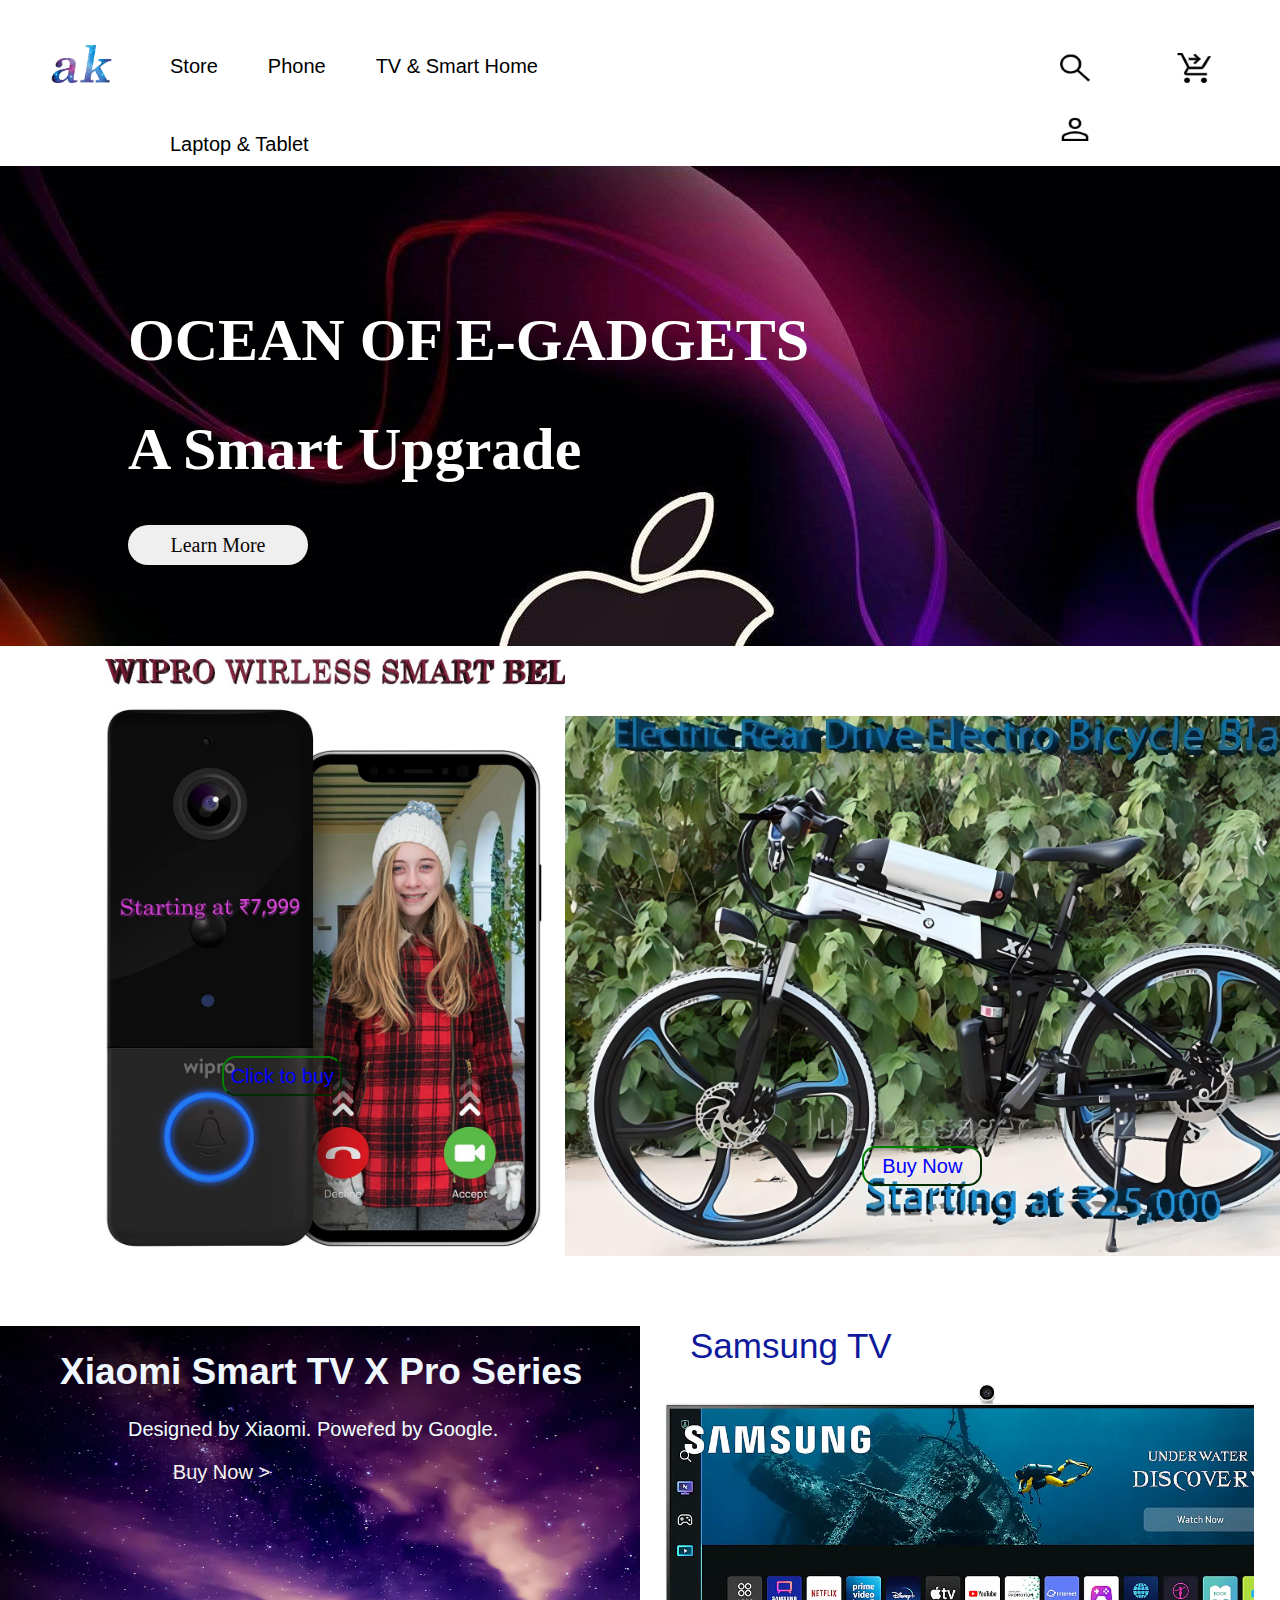
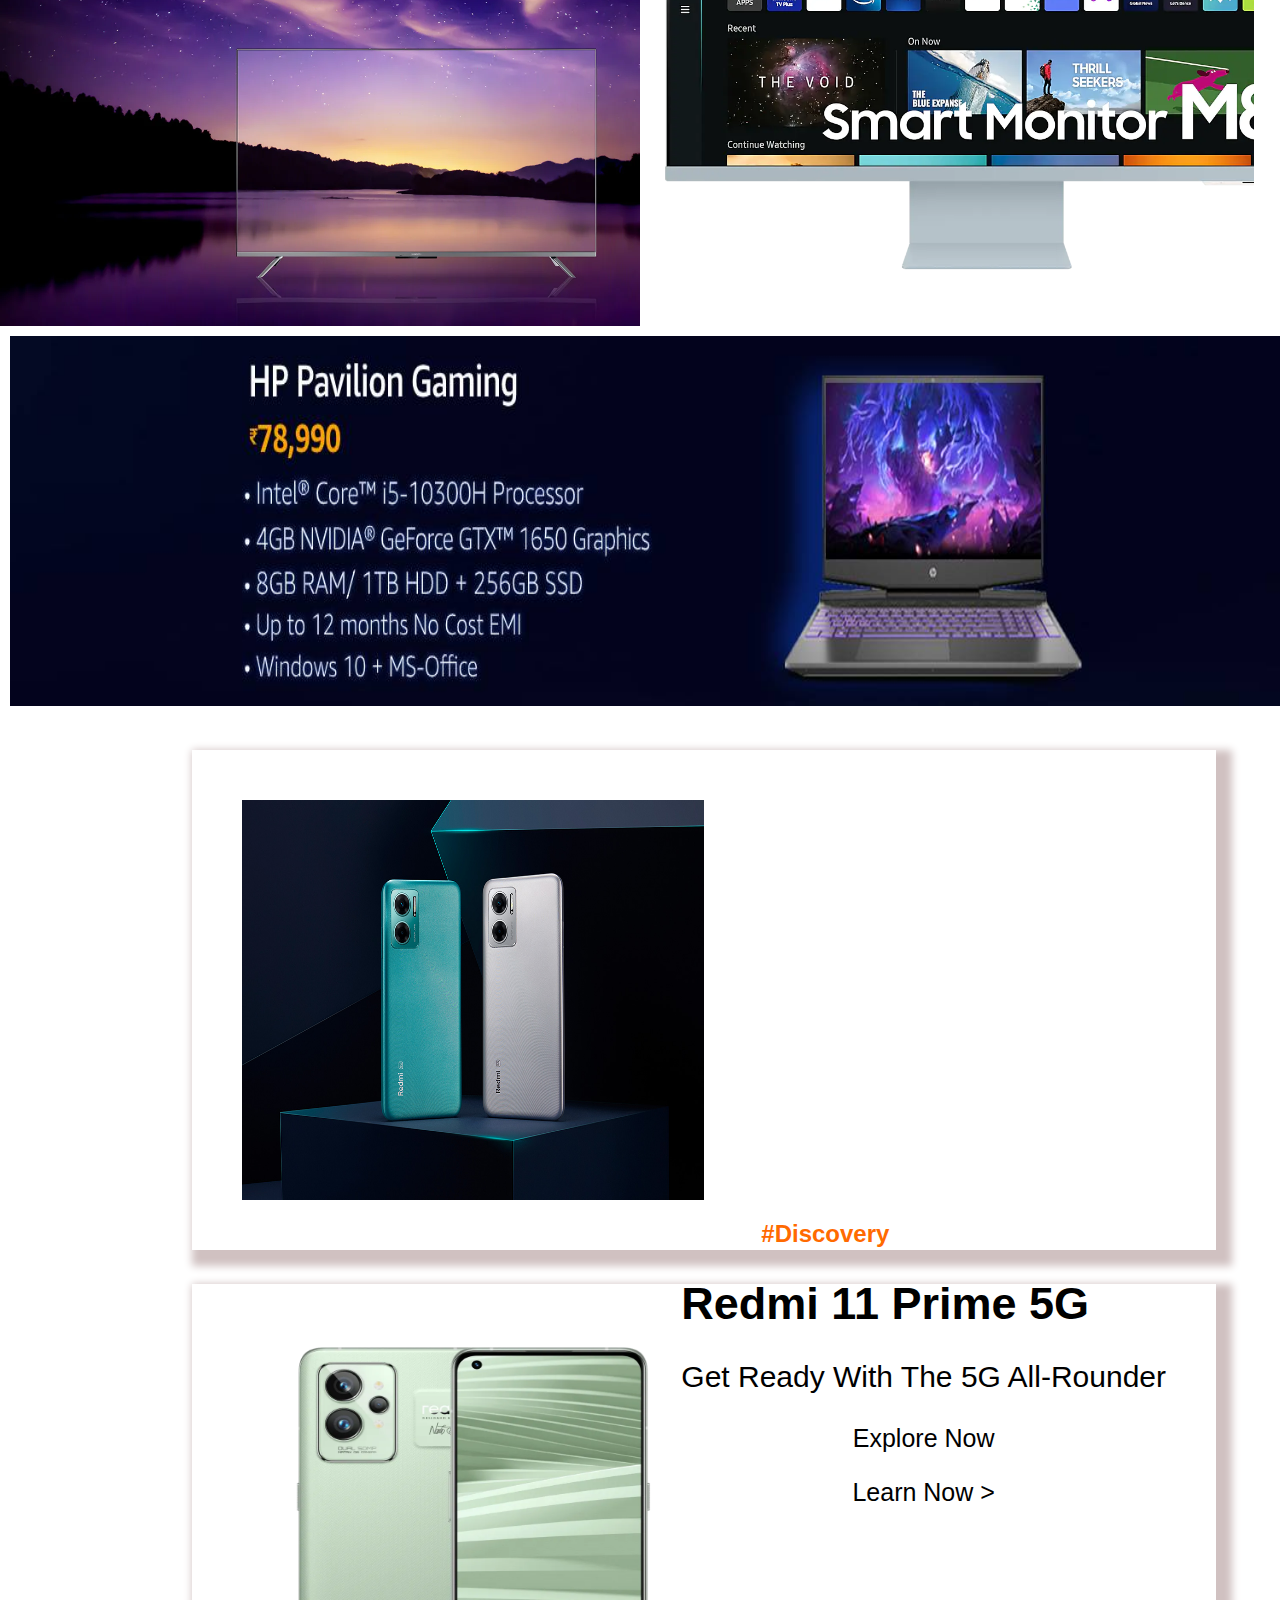
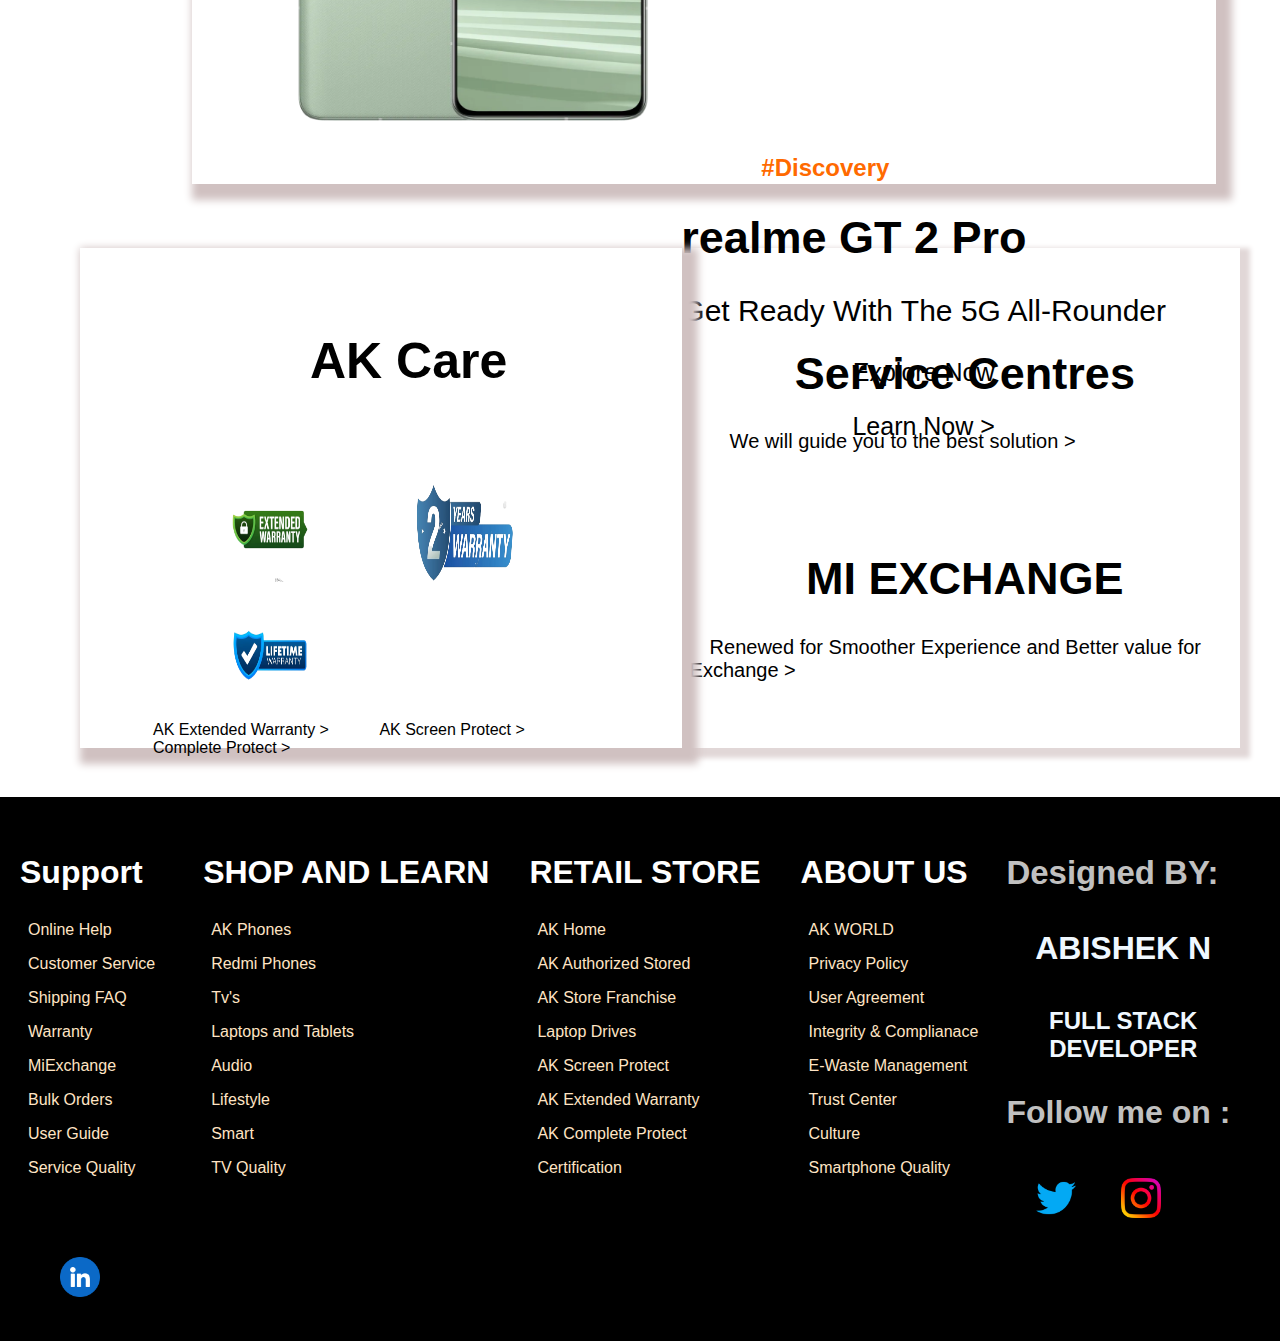
<file: index.html>
<!DOCTYPE html>
<html lang="en">
<head>
    <meta charset="UTF-8">
    <meta http-equiv="X-UA-Compatible" content="IE=edge">
    <meta name="viewport" content="width=device-width, initial-scale=1.0">
    <link rel="icon" type="x-icon/image" href="images/Abishek_logo-removebg-preview.png">
    <title>ak India</title>
    <link rel="stylesheet" type="text/css" href="clgpro.css">
</head>
<body>
<div class="menu">
        <header>
          <a href="clgpro.html"><img  class="logo" src="images/Abishek_logo-removebg-preview.png" alt="img"></a>
        </header>
        <nav>
        <ul id="ul">
            <li id="li"class="me1"><a href="stores.html">Store</a></li>
            <li id="li" class="me1"><a href="phone.html">Phone</a></li>
            <li id="li" class="me1"><a href="tv.html">TV & Smart Home</a></li>
            <li id="li" class="me1"><a href="mypro.html">Laptop & Tablet</a></li>
        </ul>
        </nav>
        <div class="icom">
            <nav>
            <ul id="ul" class="sm">
              <li id="li" >
                <a href=""><img
                    class="search"
                    alt="ak"
                    src="images/search_FILL0_wght400_GRAD0_opsz48.png"/></a>
              </li>
              <li id="li" >
                <a href="https://store.mi.com/in/cart"><img class="search" alt="ak" src="images/shopping_cart_checkout_FILL0_wght400_GRAD0_opsz48.png"/></a>
              </li>
              <li id="li" >
                <a
                  href="Login.html"><img class="search" alt="ak" src="images/person_FILL0_wght400_GRAD0_opsz48.png"/></a>
              </li>
            </nav>
            </ul>
          </div>
        </div>
        <div class="firsti">
          <div class="give">
            <h1>OCEAN OF E-GADGETS</h1>
            <h1>A Smart Upgrade</h1>
            <a href="https://in.event.mi.com/in/smarter-living-2023">
              <button class="a2">Learn More</button></a>
          </div>
        </div>
        <div class="firstim">
          <div class="second">
           <div>
              <button style="margin-top:410px;background-color:transparent;border-color:green;font-size:20px;width:120px;height:40px;border-radius:14px;"><a  style="color:blue;" href="https://wiproconsumerlighting.com/products/smart-product/smart-doorbell/wipro-smart-wireless-doorbell-black%C2%A0-2-mp-1080p-full-hd-camera">Click to buy</a>
            </button>  
            </div>
          </div>
          <div class="third">
                <button style="margin-top:410px;background-color:transparent;color:aquamarine;border-color:green;font-size:20px;width:120px;height:40px;border-radius:14px;"><a style="color:blue;" href="https://www.tradeindia.com/products/electric-rear-drive-electro-bicycle-black-6560074.html">Buy Now </a>
                </button>
          </div>
        </div>
      <div class="inline">
          <div class="tv">
            <h1 class="n1">Xiaomi Smart TV X Pro Series</h1>
            <p class="n2">Designed by Xiaomi. Powered by Google.</p>
            <a href="https://www.mi.com/in/smart-home#tv" class="n3">Buy Now &gt;</a>
          </div>
          <div class="tv1">
            <a class="lear" href="https://www.samsung.com/in/monitors/smart/smart-m8-32-inch-uhd-4k-ls32bm80buwxxl/?cid=in_pd_ppc_google_ce-smasungmonitor-na-monitor-dtc_sales_samsung-monitor-all-2023_eshop-pmax-pla_21Apr2023-na_1ur-501468l-2023-eshop-bau-performancemax-cpc_pfm--20015384831------x--LS32BM80BUWXXL&gclid=Cj0KCQjwgLOiBhC7ARIsAIeetVBy86MUF5cxk5ALAkyAA1l3zhwHH49O05GPeDgG5niX7suVnrdArsUaAmQWEALw_wcB">
              Samsung TV</a>
          </div>
      </div>
      <div>
        <a href="https://www.amazon.in/HP-Pavilion-Graphics-Windows-15-dk2012TX/dp/B09J2GR7X3/ref=sr_1_3?adgrpid=67446492628&ext_vrnc=hi&hvadid=398124410768&hvdev=c&hvlocphy=9303091&hvnetw=g&hvqmt=e&hvrand=6824083218279092191&hvtargid=kwd-296445675829&hydadcr=26945_2178281&keywords=hp+pavilion+gaming&qid=1682782546&sr=8-3"><img class="hp" src="images/HP Pavillion.jpg" alt="Hp"></a>
      </div>
        <div class="vid">
          <img class="heli" alt="ak" src="images/heli1.jpg" />
          <div class="dis">
            <h2
              style="
                color: rgb(255, 106, 0);
                font-family: 'Franklin Gothic Medium', 'Arial Narrow', Arial,
                  sans-serif;
                margin-left: 80px;">
              #Discovery
            </h2>
            <h1
              style="
                font-weight: bold;
                font-family: Helvetica, sans-serif;
                margin-bottom: 30px;
                font-size: 45px;">
              Redmi 11 Prime 5G
            </h1>
            <p style="font-size: 30px">Get Ready With The 5G All-Rounder</p>
            <p style="text-align: center; font-size: 25px">Explore Now</p>
            <a
              href="https://www.mi.com/in/product/redmi-11-prime-5g"
              class="redmi5g"><p style="text-align: center; font-size: 25px">Learn Now &gt;</p></a>
          </div>
        </div>
        <div class="vid">
          <img class="heli" alt="ak" src="images/realme1.webp" />
          <div class="dis">
            <h2
              style="
                color: rgb(255, 106, 0);
                font-family: 'Franklin Gothic Medium', 'Arial Narrow', Arial,
                  sans-serif;
                margin-left: 80px;">
              #Discovery
            </h2>
            <h1
              style="
                font-weight: bold;
                font-family: Helvetica, sans-serif;
                margin-bottom: 30px;
                font-size: 45px;">realme GT 2 Pro
            </h1>
            <p style="font-size: 30px">Get Ready With The 5G All-Rounder</p>
            <p style="text-align: center; font-size: 25px">Explore Now</p>
            <a
              href="https://buy.realme.com/in/goods/528"
              class="redmi5g"
              ><p style="text-align: center; font-size: 25px">Learn Now &gt;</p></a
            >
          </div>
        </div>
    <div class="box">
          <div class="vid1">
            <h1 style="font-size: 50px; margin-left: 180px">AK Care</h1>
            <div class="miwar">
              <img class="mi" src="images/ex_warran-removebg-preview.png" alt="mi" />
              <img class="mi" src="images/2year1-removebg-preview.png" alt="mi" />
              <img class="mi" src="images/life_warran-removebg-preview.png" alt="mi" />
            </div>
            <div class="waran">
              <a class="mi1" href="">AK Extended Warranty &gt;</a>
              <a class="mi1" href="">AK Screen Protect &gt;</a>
              <a class="mi1" href="">Complete Protect &gt;</a>
            </div>
          </div>
            <div class="mibox">
                <h1 class="mk">Service Centres</h1>
                <a class="mk1" href="https://www.mi.com/in/support/after-sales">We will guide you to the best solution  &gt;</a>
                <h1 class="mk3">MI EXCHANGE</h1>
                <a class="mk4" href="https://in.event.mi.com/in/mi-exchange">Renewed for Smoother Experience and Better value for Exchange &gt;</a>
            </div>
    </div>
    <div style="background-color: black; margin-top:40px;">
            <ol class="foot"><h1>Support</h1>
                <li class="pro">Online Help</li>
                <li class="pro">Customer Service</li>
                <li class="pro">Shipping FAQ</li>
                <li class="pro">Warranty</li>
                <li class="pro">MiExchange</li>
                <li class="pro">Bulk Orders</li>
                <li class="pro">User Guide</li>
                <li class="pro">Service Quality</li>
                
            </ol>
            <ol class="foot"><h1>SHOP AND LEARN</h1>
                <li class="pro">AK Phones</li>
                <li class="pro">Redmi Phones</li>
                <li class="pro">Tv's</li>
                <li class="pro">Laptops and Tablets</li>
                <li class="pro">Audio</li>
                <li class="pro">Lifestyle</li>
                <li class="pro">Smart</li>
                <li class="pro">TV Quality</li>
                
            </ol>
            <ol class="foot">
                <h1>RETAIL STORE</h1>
                <li class="pro">AK Home</li>
                <li class="pro">AK Authorized Stored</li>
                <li class="pro">AK Store Franchise</Ali>
                <li class="pro">Laptop Drives</li>
                <li class="pro">AK Screen Protect</li>
                <li class="pro">AK Extended Warranty</li>
                <li class="pro">AK Complete Protect</li>
                <li class="pro">Certification</li>
            </ol>
            <ol class="foot"><h1>ABOUT US</h1>
                <li class="pro">AK WORLD</li>
                <li class="pro">Privacy Policy</li>
                <li class="pro">User Agreement</li>
                <li class="pro">Integrity & Complianace</li>
                <li class="pro">E-Waste Management</li>
                <li class="pro">Trust Center</li>
                <li class="pro">Culture</li>
                <li class="pro">Smartphone Quality</li>
            </ol>
            <div class="hi">
                <h2 class="design">
                    Designed BY:
                </h2>
                <h1 class="h2" style="font-family:Arial, Helvetica, sans-serif">
                    ABISHEK N
                </h1>
                <h2 class="h2">FULL STACK DEVELOPER</h2>
                <h1> Follow me on :</h1>
                <div class="ico">
                    <a href="https://twitter.com/sreeabishek215" ><img class="icon" src="images/twitter.png" alt="icon"></a>
                    <a href="https://www.instagram.com/__abishek7_/"><img class="icon" src="images/instagram.png" alt="icon"></a>
                    <a href="https://www.linkedin.com/in/abishek-n7/"><img class="icon" src="images/linkedin.png" alt="icon"></a>
                </div>
            </div>    
    </div>
    <script>
      function ap(){
        windows.location.href=""
      }

    </script>
      </body>
    </html>
</file>
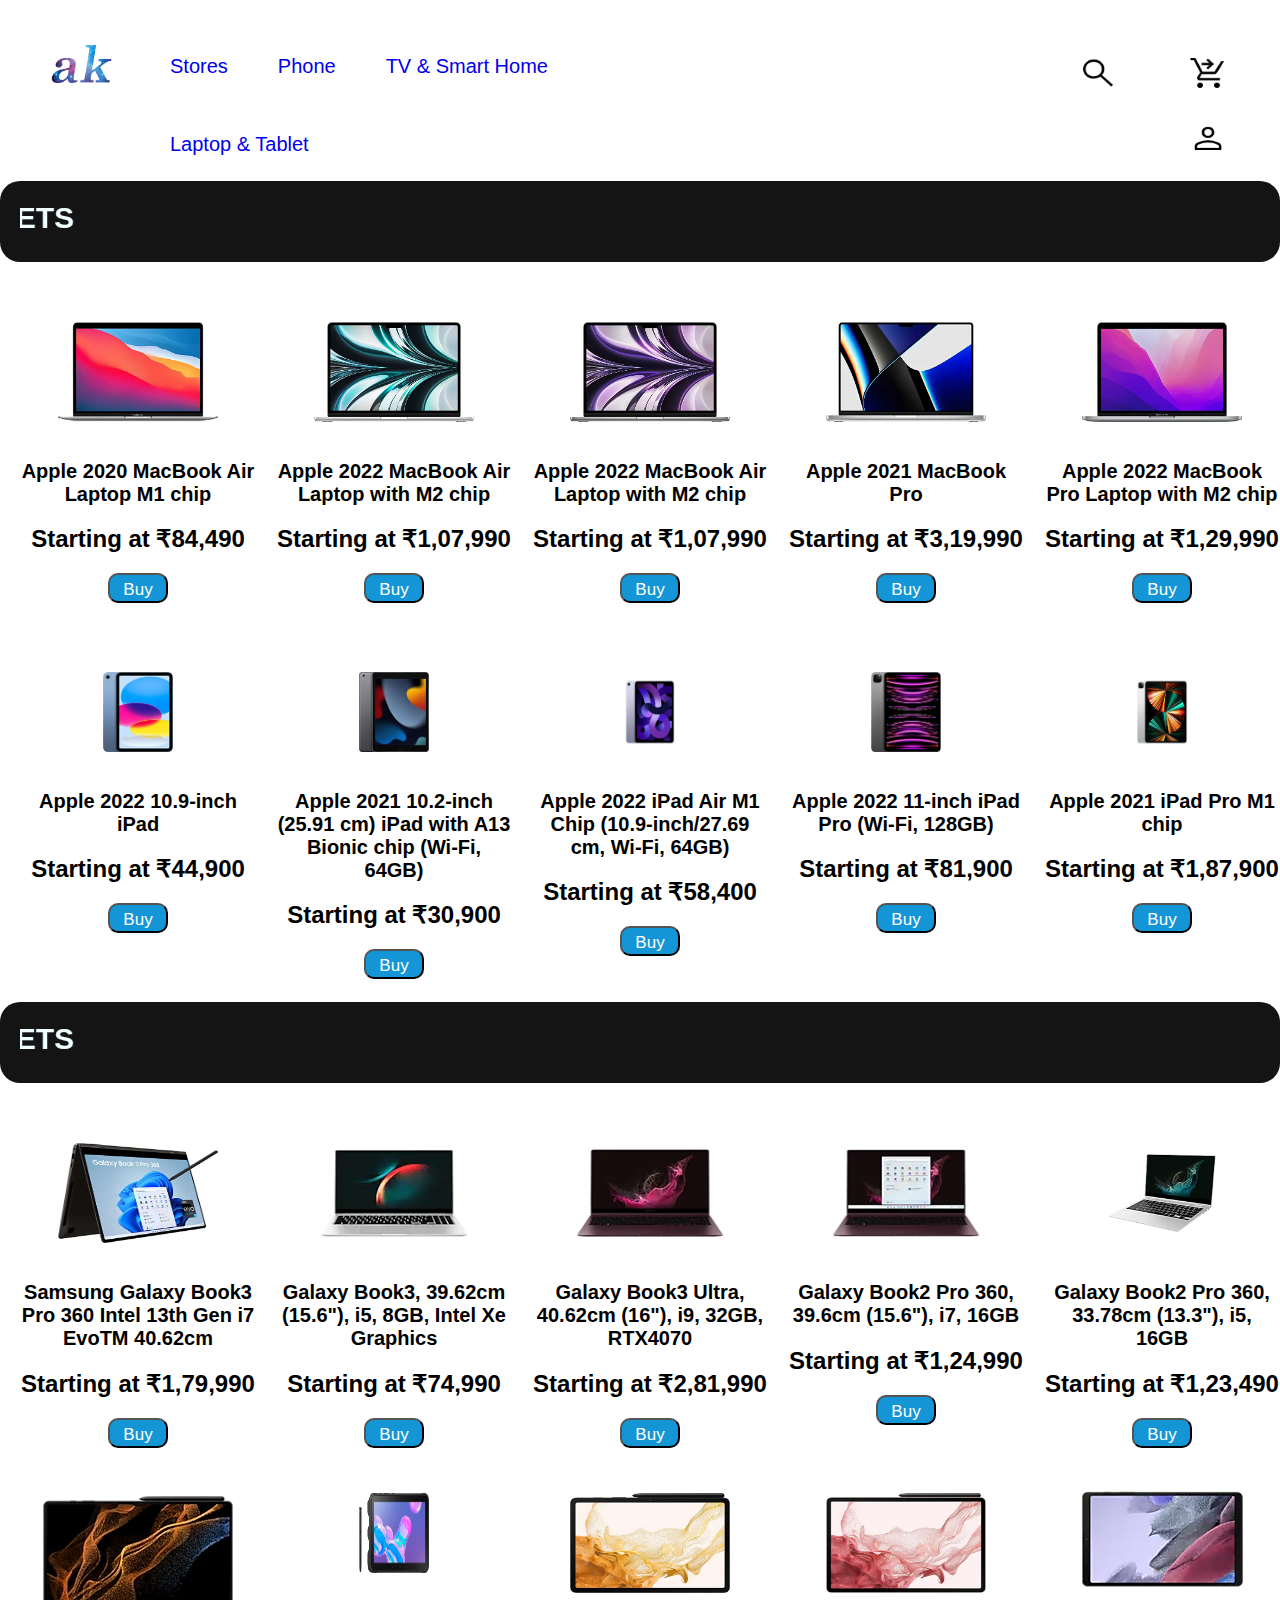
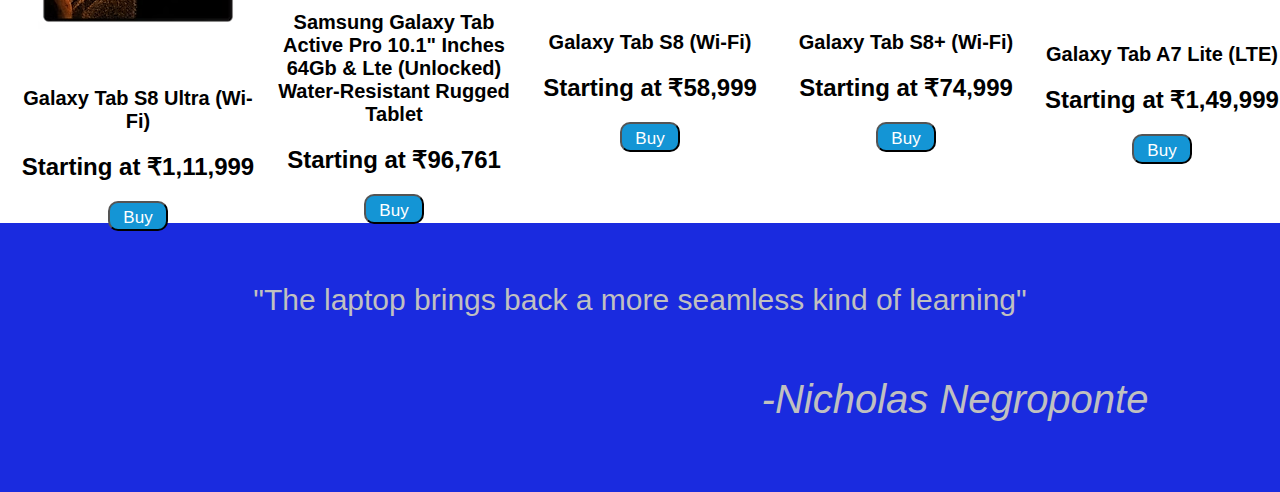
<file: mypro.html>
<!DOCTYPE html>
<html lang="en">
<head>
    <meta charset="UTF-8">
    <meta http-equiv="X-UA-Compatible" content="IE=edge">
    <meta name="viewport" content="width=device-width, initial-scale=1.0">
    <link rel="icon" type="x-icon/image" href="images/Abishek_logo-removebg-preview.png">
    <title>ak India</title>
    <link rel="stylesheet" type="text/css" href="laptop.css">
</head>
<body>
<div class="menu">
        <header>
          <a href="clgpro.html"><img  class="logo" src="images/Abishek_logo-removebg-preview.png" alt="img"></a>
        </header>
        <nav>
        <ul id="ul">
            <li id="li"class="me1"><a href="stores.html">Stores</a></li>
            <li id="li" class="me1"><a href="phone.html">Phone</a></li>
            <li id="li" class="me1"><a href="tv.html">TV & Smart Home</a></li>
            <li id="li" class="me1"><a href="mypro.html">Laptop & Tablet</a></li>
        </ul>
        </nav>
        <div class="icom">
            <nav>
            <ul id="ul" class="sm">
              <li id="li" >
                <a href=""><img
                    class="search"
                    alt="ak"
                    src="images/search_FILL0_wght400_GRAD0_opsz48.png"/></a>
              </li>
              <li id="li" >
                  <img class="search" alt="ak" src="images/shopping_cart_checkout_FILL0_wght400_GRAD0_opsz48.png"/>
              </li>
              <li id="li" >
                <a href="login.html" ><img class="search" alt="ak" src="images/person_FILL0_wght400_GRAD0_opsz48.png"/></a>
              </li>
            </nav>
            </ul>
          </div>
        </div>
        <div>
          <h1 style="text-align:center;background-color:rgb(21, 20, 20);color:azure;font-size:30px;padding:20px;border-radius: 20px;"><marquee direction="right">APPLE LAPTOPS & TABLETS</marquee></h1>
        <div class="redmi">
            <div class="red">
                <img class="th" src="images/apple 1.webp" alt="TV">
                <h1 style="font-size:20px;">Apple 2020 MacBook Air Laptop M1 chip</h1>
                <h2>Starting at &#8377;84,490</h2>
                <button class="buy"><a style="color:white;" href="https://www.amazon.in/Apple-MacBook-Chip-13-inch-256GB/dp/B08N5T6CZ6/ref=sr_1_1_sspa?crid=1SLBMAZI9FBOP&keywords=apple%2Blaptop&qid=1682848168&sprefix=apple%2Blaptop%2Caps%2C257&sr=8-1-spons&sp_csd=d2lkZ2V0TmFtZT1zcF9hdGY&th=1">Buy</a></button>
            </div>
            <div class="red">
              <img class="th" src="images/apple 2.webp" alt="TV">
              <h1 style="font-size:20px;">Apple 2022 MacBook Air Laptop with M2 chip</h1>
              <h2>Starting at &#8377;1,07,990</h2>
              <button class="buy"><a style="color:white;" href="https://www.amazon.in/2022-Apple-MacBook-Laptop-chip/dp/B0B3BLY13H/ref=sr_1_2_sspa?crid=1SLBMAZI9FBOP&keywords=apple+laptop&qid=1682848168&sprefix=apple+laptop%2Caps%2C257&sr=8-2-spons&sp_csd=d2lkZ2V0TmFtZT1zcF9hdGY&psc=1">Buy</a></button>
          </div>
          <div class="red">
            <img class="th" src="images/apple 3.webp" alt="TV">
            <h1 style="font-size:20px;">Apple 2022 MacBook Air Laptop with M2 chip</h1>
            <h2>Starting at &#8377;1,07,990</h2>
            <button class="buy"><a style="color:white;" href="https://www.amazon.in/2022-Apple-MacBook-Laptop-chip/dp/B0B3BQ11LP/ref=sr_1_3?crid=1SLBMAZI9FBOP&keywords=apple+laptop&qid=1682848168&sprefix=apple+laptop%2Caps%2C257&sr=8-3">Buy</a></button>
        </div>
        <div class="red">
          <img class="th" src="images/apple4.webp" alt="TV">
          <h1 style="font-size:20px;">Apple 2021 MacBook Pro</h1>
          <h2>Starting at &#8377;3,19,990</h2>
          <button class="buy"><a style="color:white;" href="https://www.amazon.in/Apple-MacBook-16-inch-10%E2%80%91core-32%E2%80%91core/dp/B09JR8RKNN/ref=sr_1_5?crid=1SLBMAZI9FBOP&keywords=apple+laptop&qid=1682848168&sprefix=apple+laptop%2Caps%2C257&sr=8-5">Buy</a></button>
      </div>
        <div class="red">
        <img class="th" src="images/apple 5.webp" alt="TV">
        <h1 style="font-size:20px;">Apple 2022 MacBook Pro Laptop with M2 chip</h1>
        <h2>Starting at &#8377;1,29,990</h2>
        <button class="buy"><a style="color:white;" href="https://www.amazon.in/2022-Apple-MacBook-Laptop-chip/dp/B0B3B5BWCT/ref=sr_1_11?crid=1SLBMAZI9FBOP&keywords=apple+laptop&qid=1682848168&sprefix=apple+laptop%2Caps%2C257&sr=8-11">Buy</a></button>
      </div>
    </div>
    <div class="redmi">
      <div class="red">
          <img class="th1" src="images/apple tab1.webp" alt="TV">
          <h1 style="font-size:20px;">Apple 2022 10.9-inch iPad</h1>
          <h2>Starting at &#8377;44,900</h2>
          <button class="buy"><a style="color:white;" href="https://www.amazon.in/Apple-2022-10-9-inch-iPad-Wi-Fi/dp/B0BJMGXLYZ/ref=sr_1_3?crid=2WANZWPSFV55M&keywords=apple+tab&qid=1682849548&sprefix=apple+tab%2Caps%2C508&sr=8-3">Buy</a></button>
      </div>
      <div class="red">
        <img class="th1" src="images/apple tab2.webp" alt="TV">
        <h1 style="font-size:20px;">Apple 2021 10.2-inch (25.91 cm) iPad with A13 Bionic chip (Wi-Fi, 64GB)</h1>
        <h2>Starting at &#8377;30,900</h2>
        <button class="buy"><a style="color:white;" href="https://www.amazon.in/Apple-10-2-inch-25-91-Bionic-Wi-Fi/dp/B09G9CVML5/ref=sr_1_4?crid=2WANZWPSFV55M&keywords=apple+tab&qid=1682849548&sprefix=apple+tab%2Caps%2C508&sr=8-4">Buy</a></button>
    </div>
    <div class="red">
      <img class="th1" src="images/apple tab3.jpg" alt="TV">
      <h1 style="font-size:20px;">Apple 2022 iPad Air M1 Chip (10.9-inch/27.69 cm, Wi-Fi, 64GB)</h1>
      <h2>Starting at &#8377;58,400</h2>
      <button class="buy"><a style="color:white;" href="https://www.amazon.in/dp/B09V48635G/ref=fs_a_ip_2">Buy</a></button>
  </div>
  <div class="red">
    <img class="th1" src="images/apple tab4.webp" alt="TV">
    <h1 style="font-size:20px;">Apple 2022 11-inch iPad Pro (Wi-Fi, 128GB) </h1>
    <h2>Starting at &#8377;81,900</h2>
    <button class="buy"><a style="color:white;" href="https://www.amazon.in/Apple-11-inch-iPad-Pro-Wi-Fi-128GB/dp/B0BJLFBYV1/ref=sr_1_7?crid=2WANZWPSFV55M&keywords=apple+tab&qid=1682849548&sprefix=apple+tab%2Caps%2C508&sr=8-7">Buy</a></button>
</div>
  <div class="red">
  <img class="th1" src="images/apple tab5.jpg" alt="TV">
  <h1 style="font-size:20px;">Apple 2021 iPad Pro M1 chip</h1>
  <h2>Starting at &#8377;1,87,900</h2>
  <button class="buy"><a style="color:white;" href="https://www.amazon.in/dp/B0932Q71M8/ref=fs_a_ip_0">Buy</a></button>
</div>
</div>
<h1 style="text-align:center;background-color:rgb(21, 20, 20);color:azure;font-size:30px;padding:20px;border-radius: 20px;"><marquee direction="right">SAMSUNG LAPTOPS & TABLETS</marquee></h1>
        <div class="redmi">
            <div class="red">
                <img class="th" src="images/sam lap1.webp" alt="TV">
                <h1 style="font-size:20px;">Samsung Galaxy Book3 Pro 360 Intel 13th Gen i7 EvoTM 40.62cm</h1>
                <h2>Starting at &#8377;1,79,990</h2>
                <button class="buy"><a style="color:white;" href="https://www.amazon.in/Samsung-40-62cm-Touchscreen-Graphite-NP960QFG-KA3IN/dp/B0BS9GT77Q/ref=sr_1_2_sspa?crid=1G2ZLQJWHST&keywords=samsung+laptop&qid=1682851541&sprefix=samsung+laptop%2Caps%2C535&sr=8-2-spons&sp_csd=d2lkZ2V0TmFtZT1zcF9hdGY&psc=1">Buy</a></button>
            </div>
            <div class="red">
              <img class="th2" src="images/sam lap2.webp" alt="TV">
              <h1 style="font-size:20px;">Galaxy Book3, 39.62cm (15.6"), i5, 8GB, Intel Xe Graphics</h1>
              <h2>Starting at &#8377;74,990</h2>
              <button class="buy"><a style="color:white;" href="https://www.samsung.com/in/computers/galaxy-book/galaxy-book3-15-6-inch-int-i5-8gb-512gb-np750xfg-kb1in/">Buy</a></button>
          </div>
          <div class="red">
            <img class="th2" src="images/sam lap3.avif" alt="TV">
            <h1 style="font-size:20px;">Galaxy Book3 Ultra, 40.62cm (16"), i9, 32GB, RTX4070</h1>
            <h2>Starting at &#8377;2,81,990</h2>
            <button class="buy"><a style="color:white;" href="https://www.samsung.com/in/computers/galaxy-book/galaxy-book3-ultra-16-inch-i9-32gb-1tb-np960xfh-xa1in/">Buy</a></button>
        </div>
        <div class="red">
          <img class="th2" src="images/sam lap4.avif" alt="TV">
          <h1 style="font-size:20px;">Galaxy Book2 Pro 360, 39.6cm (15.6"), i7, 16GB</h1>
          <h2>Starting at &#8377;1,24,990</h2>
          <button class="buy"><a style="color:white;" href="https://www.samsung.com/in/computers/galaxy-book/galaxy-book2-pro-360-15inch-i7-16gb-512gb-np950qed-kh1in/">Buy</a></button>
      </div>
        <div class="red">
        <img class="th2" src="images/sam lap5.avif" alt="TV">
        <h1 style="font-size:20px;">Galaxy Book2 Pro 360, 33.78cm (13.3"), i5, 16GB</h1>
        <h2>Starting at &#8377;1,23,490</h2>
        <button class="buy"><a style="color:white;" href="https://www.samsung.com/in/computers/galaxy-book/galaxy-book2-pro-360-13inch-i5-16gb-512gb-np930qed-kb4in/">Buy</a></button>
      </div>
    </div>
    <div class="redmi">
      <div class="red">
          <img class="th3" src="images/sam tab1.avif" alt="TV">
          <h1 style="font-size:20px;">Galaxy Tab S8 Ultra (Wi-Fi)</h1>
          <h2>Starting at &#8377;1,11,999</h2>
          <button class="buy"><a style="color:white;" href="https://www.samsung.com/in/tablets/galaxy-tab-s8/buy/">Buy</a></button>
      </div>
      <div class="red">
        <img class="th1" src="images/sam tab5.webp" alt="TV">
        <h1 style="font-size:20px;">Samsung Galaxy Tab Active Pro 10.1" Inches 64Gb & Lte (Unlocked) Water-Resistant Rugged Tablet</h1>
        <h2>Starting at &#8377;96,761</h2>
        <button class="buy"><a style="color:white;" href="https://www.amazon.in/Samsung-Galaxy-Active-UNLOCKED-Water-Resistant/dp/B07YNHJ85Y/ref=sr_1_12?adgrpid=57097527817&ext_vrnc=hi&hvadid=294116674209&hvdev=c&hvlocphy=9303091&hvnetw=g&hvqmt=b&hvrand=7349608224782664679&hvtargid=kwd-320923486737&hydadcr=28489_1900788&keywords=samsung+tab+8&qid=1682910447&s=computers&sr=1-12">Buy</a></button>
    </div>
    <div class="red">
      <img class="th" src="images/sam tab 2.webp" alt="TV">
      <h1 style="font-size:20px;">Galaxy Tab S8 (Wi-Fi)</h1>
      <h2>Starting at &#8377;58,999</h2>
      <button class="buy"><a style="color:white;" href="https://www.samsung.com/in/tablets/galaxy-tab-s/galaxy-tab-s8-wifi-pink-gold-128gb-sm-x700nidainu/">Buy</a></button>
  </div>
  <div class="red">
    <img class="th" src="images/sam tab3.webp" alt="TV">
    <h1 style="font-size:20px;">Galaxy Tab S8+ (Wi-Fi) </h1>
    <h2>Starting at &#8377;74,999</h2>
    <button class="buy"><a style="color:white;" href="https://www.samsung.com/in/tablets/galaxy-tab-s/galaxy-tab-s8-plus-wifi-graphite-128gb-sm-x800nzaainu/">Buy</a></button>
</div>
  <div class="red">
  <img class="th3" src="images/sam tab4.webp" alt="TV">
  <h1 style="font-size:20px;">Galaxy Tab A7 Lite (LTE)</h1>
  <h2>Starting at &#8377;1,49,999</h2>
  <button class="buy"><a style="color:white;" href="https://www.samsung.com/in/tablets/galaxy-tab-a/galaxy-tab-a7-lite-lte-gray-32gb-sm-t225nzaains/">Buy</a></button>
</div>
</div>
<footer style="background-color:rgb(26, 43, 223);padding:20px;margin-top:20px;">
  <p style="text-align:center;color:silver;padding:10px;font-size:30px;">"The laptop brings back a more seamless kind of learning"</p>
  <p style="margin-left:59%;color:silver;padding:10px;font-style:italic;font-size:40px;">-Nicholas Negroponte</p>

</footer>
  </body>
</html>
</file>
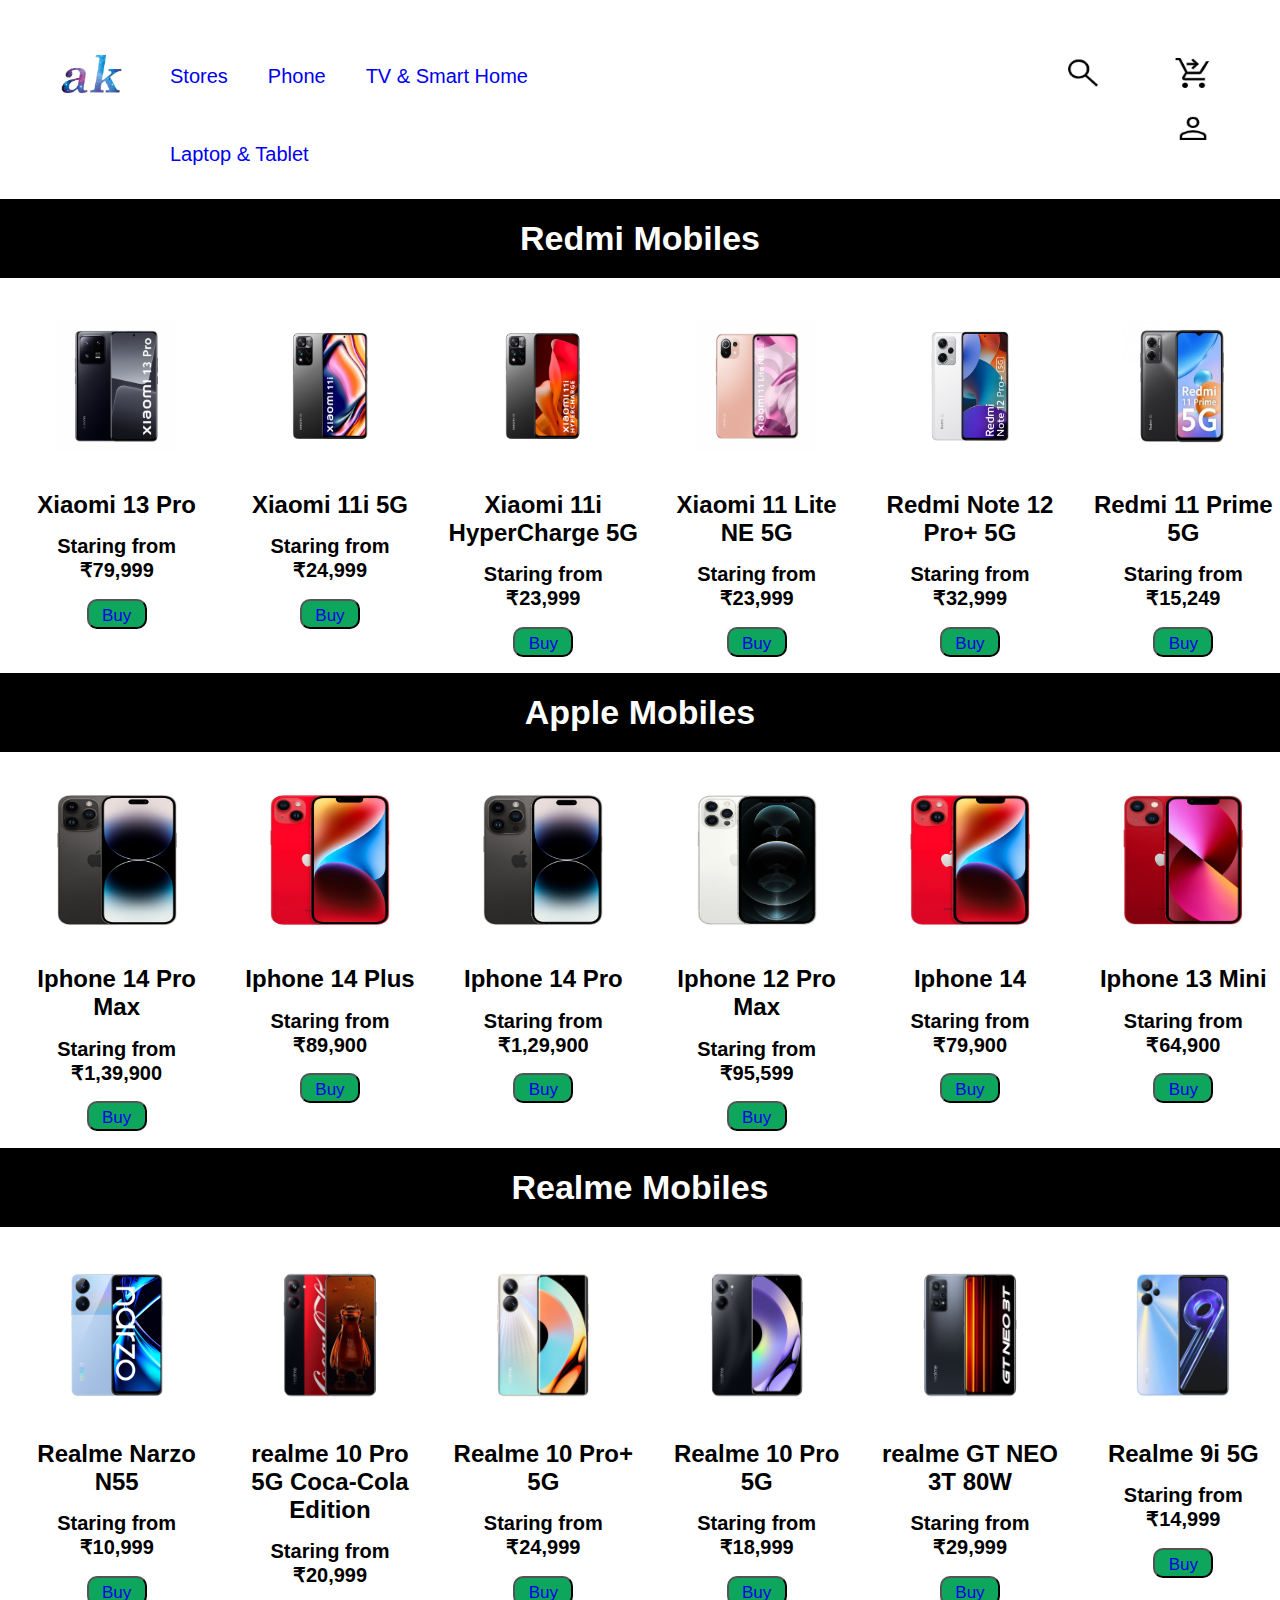
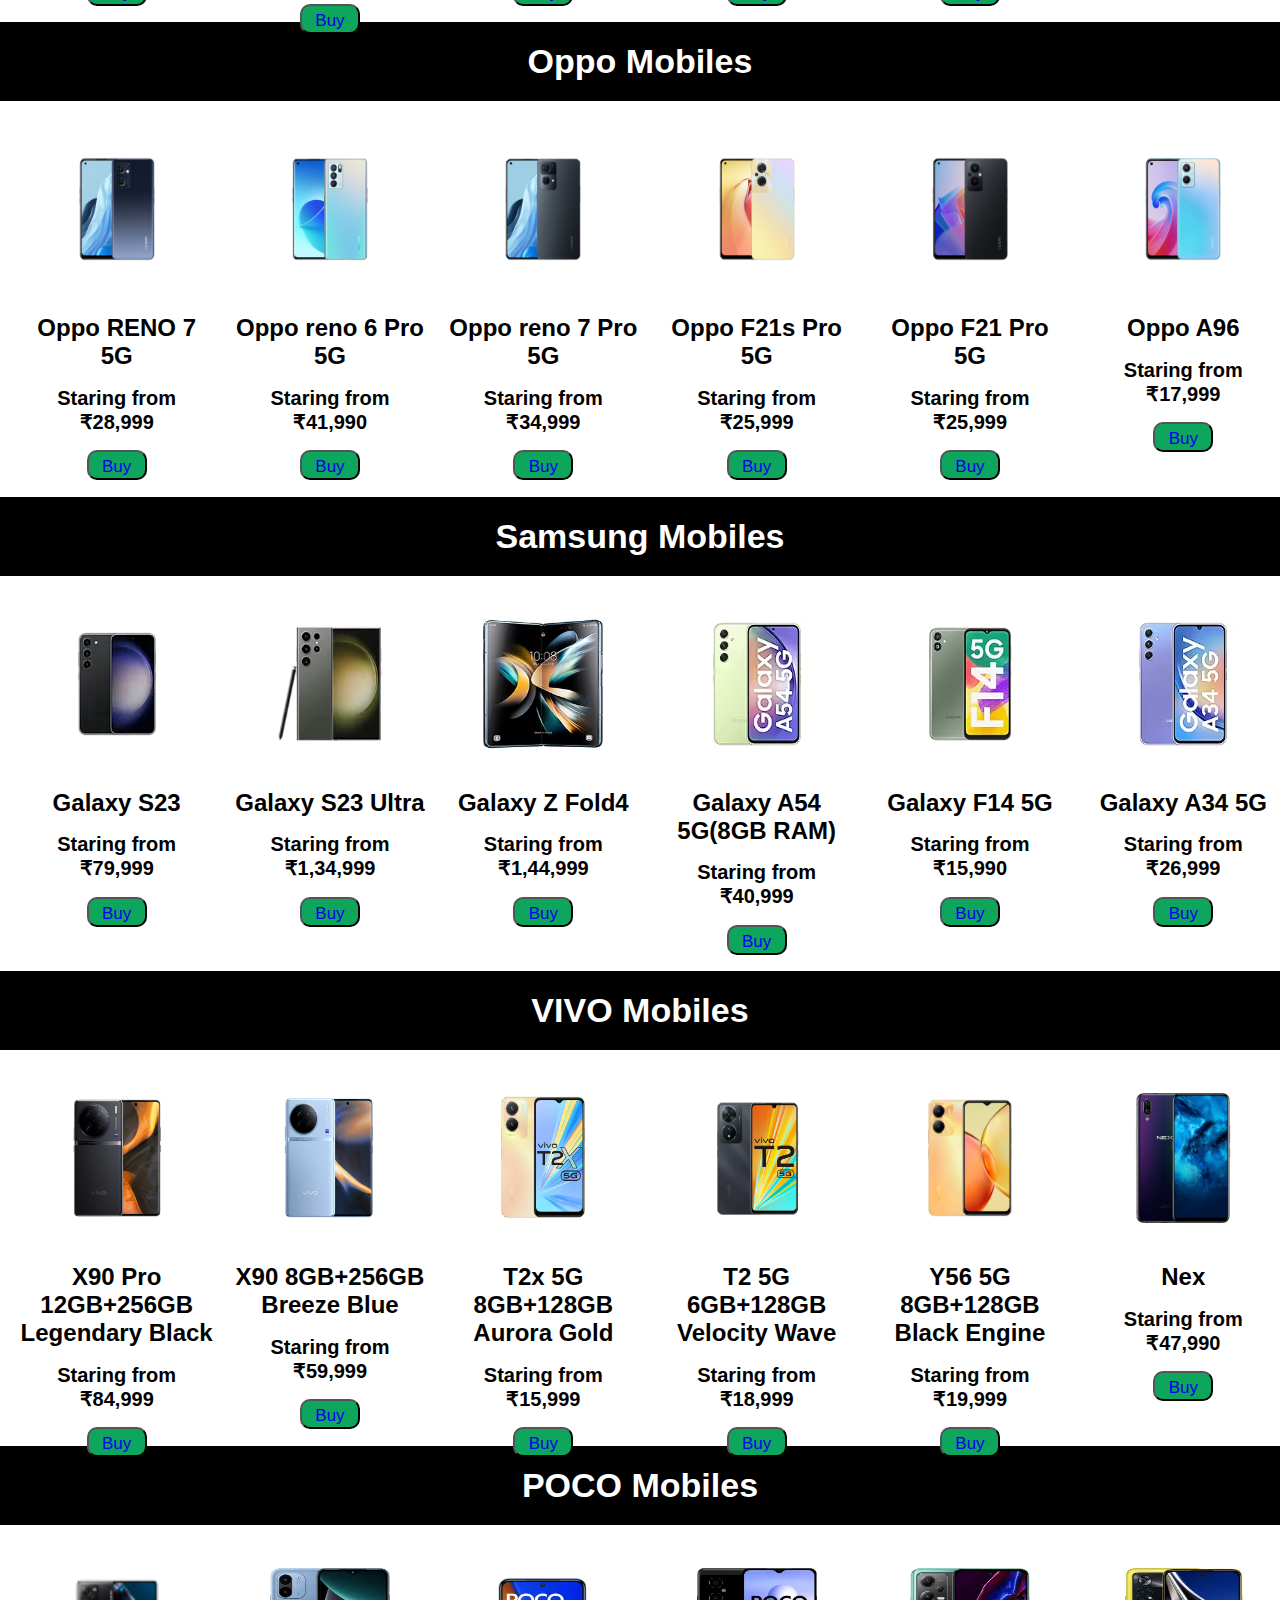
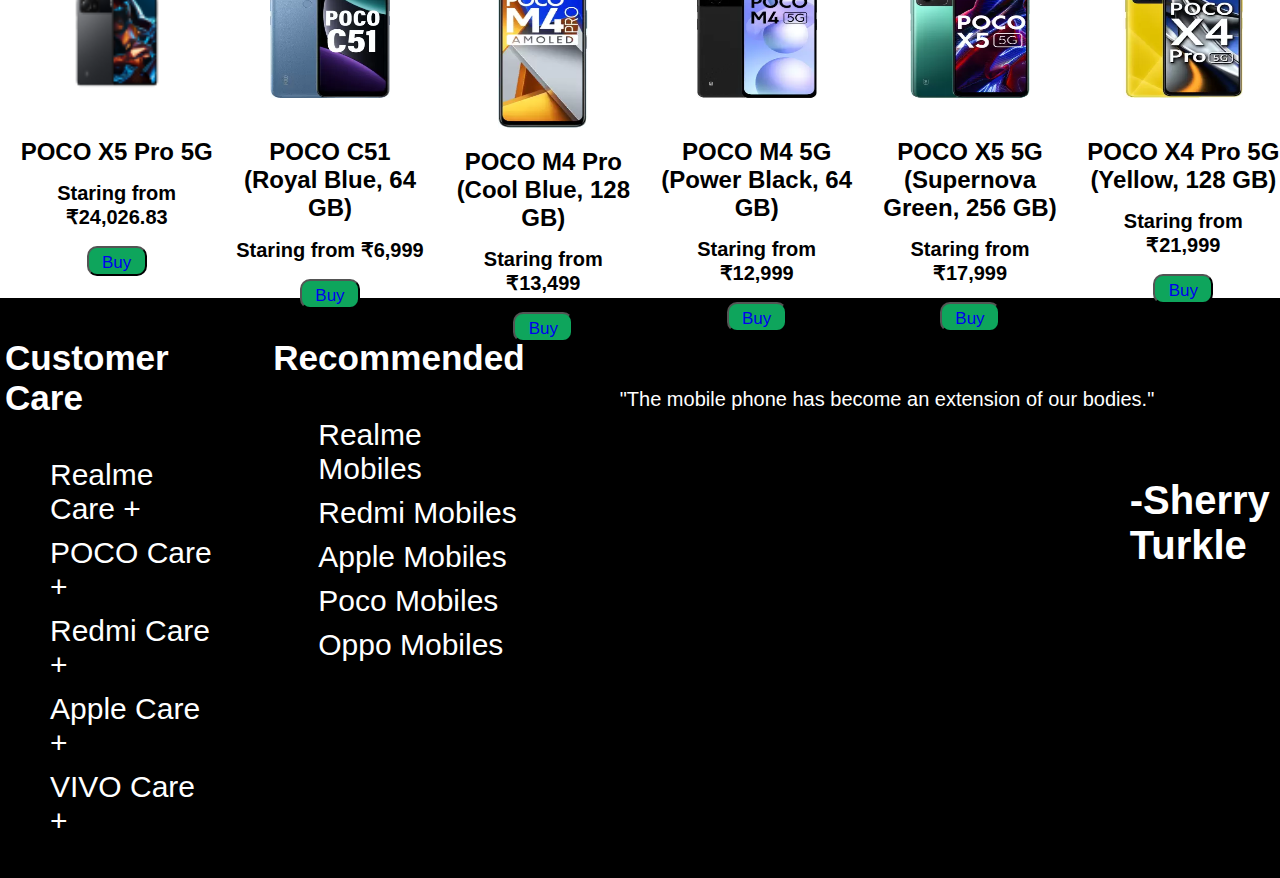
<file: phone.html>
<!DOCTYPE html>
<html lang="en">
<head>
    <meta charset="UTF-8">
    <meta http-equiv="X-UA-Compatible" content="IE=edge">
    <meta name="viewport" content="width=device-width, initial-scale=1.0">
    <link rel="icon" type="x-icon/image" href="images/Abishek_logo-removebg-preview.png">
    <title>ak India</title>
    <link rel="stylesheet" type="text/css" href="phone.css">
</head>
<body>
<div class="menu">
        <header>
            <a href="clgpro.html"><img  class="logo" src="images/Abishek_logo-removebg-preview.png" alt="img"></a>
        </header>
        <nav>
        <ul id="ul">
            <li id="li"class="me1"><a href="stores.html">Stores</a></li>
            <li id="li" class="me1"><a href="phone.html">Phone</a></li>
            <li id="li" class="me1"><a href="tv.html">TV & Smart Home</a></li>
            <li id="li" class="me1"><a href="mypro.html">Laptop & Tablet</a></li>
        </ul>
        </nav>
        <div class="icom">
            <nav>
            <ul id="ul" class="sm">
              <li id="li" >
                <a href=""><img
                    class="search"
                    alt="ak"
                    src="images/search_FILL0_wght400_GRAD0_opsz48.png"/></a>
              </li>
              <li id="li" >
                  <img class="search" alt="ak" src="images/shopping_cart_checkout_FILL0_wght400_GRAD0_opsz48.png"
                />
              </li>
              <li id="li" >
                <a href="login.html" ><img class="search" alt="ak" src="images/person_FILL0_wght400_GRAD0_opsz48.png"/></a>
              </li>
            </nav>
            </ul>
          </div>
        </div>
        <h1 style="text-align:center;background:black;color:white;font-size:34px;padding:20px;">Redmi  Mobiles</h1>
        <div class="redmi">
          
            <div class="red">
                <img class="redm" src="images/Xiami 13pro.jpg" alt="redmi">
                
                <h1 style="font-size:24px;">Xiaomi 13 Pro</h1>
                <h2 style="font-size:20px;">Staring from &#8377;79,999</h2>
                <button class="buy"><a  class="link" href="https://www.mi.com/in/product/xiaomi-13-pro-5g/?skupanel=1">Buy</a></button>

            </div>
            <div class="red">
                <img class="redm" src="images/Xiamomi 11 5i.png" alt="redmi">
                
                <h1 style="font-size:24px;">Xiaomi 11i 5G</h1>
                <h2 style="font-size:20px;">Staring from &#8377;24,999</h2>
                <button class="buy"><a class="link" href="https://www.mi.com/in/product/xiaomi-11i-5g/?skupanel=1">Buy</a></button>

            </div>
            <div class="red">
                <img class="redm" src="images/Xiaomi 11i HyperCharge 5G.png" alt="redmi">
                
                <h1 style="font-size:24px;">Xiaomi 11i HyperCharge 5G</h1>
                <h2 style="font-size:20px;">Staring from &#8377;23,999</h2>
                <button class="buy"><a class="link" href="https://www.mi.com/in/product/xiaomi-11i-hypercharge-5g/?skupanel=1">Buy</a></button>

            </div>
            <div class="red">
                <img class="redm" src="images/Xiaomi 11 Lite NE 5G.png" alt="redmi">
                
                <h1 style="font-size:24px;">Xiaomi 11 Lite NE 5G</h1>
                <h2 style="font-size:20px;">Staring from &#8377;23,999</h2>
                <button class="buy"><a class="link" href="https://www.mi.com/in/product/xiaomi-11-lite-ne-5g/specs">Buy</a></button>

            </div>
            <div class="red">
                <img class="redm" src="images/Redni Note 12 Pro+5G.jpg" alt="redmi">
                
                <h1 style="font-size:24px;">Redmi Note 12 Pro+ 5G</h1>
                <h2 style="font-size:20px;">Staring from &#8377;32,999</h2>
                <button class="buy"><a class="link" href="https://www.mi.com/in/product/redmi-note-12-pro-plus-5g/?skupanel=1">Buy</a></button>

            </div>
            <div class="red">
                <img class="redm" src="images/redmi 11 prime 5G.jpg" alt="redmi">
                
                <h1 style="font-size:24px;">Redmi 11 Prime 5G</h1>
                <h2 style="font-size:20px;">Staring from &#8377;15,249</h2>
                <button class="buy"><a class="link" href="https://www.mi.com/in/product/redmi-11-prime-5g/?skupanel=1">Buy</a></button>

            </div>
        </div>
        <h1 style="text-align:center;background:black;color:white;font-size:34px;padding:20px;">Apple Mobiles</h1>
        <div class="redmi">
          
          <div class="red">
              <img class="redm" src="images/iphone pro max.jpg" alt="redmi">
              
              <h1 style="font-size:24px;">Iphone 14 Pro Max</h1>
              <h2 style="font-size:20px;">Staring from &#8377;1,39,900</h2>
              <button class="buy"><a class="link" href="https://www.apple.com/in/iphone-14-pro/">Buy</a></button>

          </div>
          <div class="red">
              <img class="redm" src="images/Iphone plus.jpg" alt="redmi">
              
              <h1 style="font-size:24px;">Iphone 14 Plus</h1>
              <h2 style="font-size:20px;">Staring from &#8377;89,900</h2>
              <button class="buy"><a class="link" href="https://www.apple.com/in/iphone-14/">Buy</a></button>

          </div>
          <div class="red">
              <img class="redm" src="images/Iphone pro.jpg" alt="redmi">
              
              <h1 style="font-size:24px;">Iphone 14 Pro</h1>
              <h2 style="font-size:20px;">Staring from &#8377;1,29,900</h2>
              <button class="buy"><a class="link"  href="https://www.apple.com/in/iphone-14-pro/">Buy</a></button>

          </div>
          <div class="red">
              <img class="redm" src="images/Iphone12pro max.jpg" alt="redmi">
              
              <h1 style="font-size:24px;">Iphone 12 Pro Max</h1>
              <h2 style="font-size:20px;">Staring from &#8377;95,599</h2>
              <button class="buy"><a class="link" href="https://www.flipkart.com/apple-iphone-12-pro-max-silver-128-gb/p/itm5a51ba742a17e">Buy</a></button>

          </div>
          <div class="red">
              <img class="redm" src="images/Iphone 14.jpg" alt="redmi">
              
              <h1 style="font-size:24px;">Iphone 14</h1>
              <h2 style="font-size:20px;">Staring from &#8377;79,900</h2>
              <button class="buy"><a class="link" href="https://www.apple.com/in/iphone-14/">Buy</a></button>

          </div>
          <div class="red">
              <img class="redm" src="images/Iphone 13 mini.jpg" alt="redmi">
              
              <h1 style="font-size:24px;">Iphone 13 Mini</h1>
              <h2 style="font-size:20px;">Staring from &#8377;64,900</h2>
              <button class="buy"><a class="link" href="https://www.apple.com/in/shop/buy-iphone/iphone-13">Buy</a></button>

          </div>
      </div>
      <h1 style="text-align:center;background:black;color:white;font-size:34px;padding:20px;">Realme Mobiles</h1>
      <div class="redmi">
        
        <div class="red">
            <img class="redm" src="images/Realme nARZO N55.png" alt="redmi">
            
            <h1 style="font-size:24px;">Realme Narzo N55</h1>
            <h2 style="font-size:20px;">Staring from &#8377;10,999</h2>
            <button class="buy"><a class="link" href="https://buy.realme.com/in/goods/631">Buy</a></button>

        </div>
        <div class="red">
            <img class="redm" src="images/realme 10 Pro 5G Coca-Cola Edition.webp" alt="redmi">
            
            <h1 style="font-size:24px;">realme 10 Pro 5G Coca-Cola Edition</h1>
            <h2 style="font-size:20px;">Staring from &#8377;20,999</h2>
            <button class="buy"><a  class="link" href="https://buy.realme.com/in/goods/611">Buy</a></button>

        </div>
        <div class="red">
            <img class="redm" src="images/realme 10 Pro+ 5G.png" alt="redmi">
            
            <h1 style="font-size:24px;">Realme 10 Pro+ 5G</h1>
            <h2 style="font-size:20px;">Staring from &#8377;24,999</h2>
            <button class="buy"><a class="link" href="https://buy.realme.com/in/goods/600">Buy</a></button>

        </div>
        <div class="red">
            <img class="redm" src="images/realme 10 pro 5G.png" alt="redmi">
            
            <h1 style="font-size:24px;">Realme 10 Pro 5G</h1>
            <h2 style="font-size:20px;">Staring from &#8377;18,999</h2>
            <button class="buy"><a class="link" href="https://buy.realme.com/in/goods/601">Buy</a></button>

        </div>
        <div class="red">
            <img class="redm" src="images/realme gt neo.png" alt="redmi">
            
            <h1 style="font-size:24px;">realme GT NEO 3T 80W</h1>
            <h2 style="font-size:20px;">Staring from &#8377;29,999</h2>
            <button class="buy"><a class="link" href="https://buy.realme.com/in/goods/575">Buy</a></button>

        </div>
        <div class="red">
            <img class="redm" src="images/realme 9i 5G.png" alt="redmi">
            
            <h1 style="font-size:24px;">Realme 9i 5G</h1>
            <h2 style="font-size:20px;">Staring from &#8377;14,999</h2>
            <button class="buy"><a  class="link" href="https://buy.realme.com/in/goods/565">Buy</a></button>

        </div>
    </div>
    <h1 style="text-align:center;background:black;color:white;font-size:34px;padding:20px;">Oppo Mobiles</h1>
    <div class="redmi">
      
      <div class="red">
          <img class="redm" src="images/reno 7 5g.png" alt="redmi">
          
          <h1 style="font-size:24px;">Oppo RENO 7 5G</h1>
          <h2 style="font-size:20px;">Staring from &#8377;28,999</h2>
          <button class="buy"><a class="link" href="https://www.oppo.com/in/product/reno75g.P.P1100078">Buy</a></button>

      </div>
      <div class="red">
          <img class="redm" src="images/reno6g.png" alt="redmi">
          
          <h1 style="font-size:24px;">Oppo reno 6 Pro 5G</h1>
          <h2 style="font-size:20px;">Staring from &#8377;41,990</h2>
          <button class="buy"><a class="link" href="https://www.oppo.com/in/smartphones/series-reno/reno6-pro-5g/">Buy</a></button>

      </div>
      <div class="red">
          <img class="redm" src="images/reno 7pro5g.png" alt="redmi">
          
          <h1 style="font-size:24px;">Oppo reno 7 Pro 5G</h1>
          <h2 style="font-size:20px;">Staring from &#8377;34,999</h2>
          <button class="buy"><a class="link" href="https://www.oppo.com/in/smartphones/series-reno/reno7-pro-5g/">Buy</a></button>

      </div>
      <div class="red">
          <img class="redm" src="images/oppo f21 s pro 5g.png" alt="redmi">
          
          <h1 style="font-size:24px;">Oppo F21s Pro 5G</h1>
          <h2 style="font-size:20px;">Staring from &#8377;25,999</h2>
          <button class="buy"><a class="link" href="https://www.oppo.com/in/smartphones/series-f/f21s-pro-5g/">Buy</a></button>

      </div>
      <div class="red">
          <img class="redm" src="images/f21 pro 5g.png" alt="redmi">
          
          <h1 style="font-size:24px;">Oppo F21 Pro 5G</h1>
          <h2 style="font-size:20px;">Staring from &#8377;25,999</h2>
          <button class="buy"><a class="link" href="https://www.oppo.com/in/smartphones/series-f/f21-pro-5g/">Buy</a></button>

      </div>
      <div class="red">
          <img class="redm" src="images/oppo a 96.png" alt="redmi">
          
          <h1 style="font-size:24px;">Oppo A96</h1>
          <h2 style="font-size:20px;">Staring from &#8377;17,999</h2>
          <button class="buy"><a class="link" href="https://www.oppo.com/in/product/oppoa96.P.P1100095">Buy</a></button>

      </div>
  </div>
  <h1 style="text-align:center;background:black;color:white;font-size:34px;padding:20px;">Samsung Mobiles</h1>
  <div class="redmi">
    
    <div class="red">
        <img class="redm" src="images/galaxy s23.webp" alt="redmi">
        
        <h1 style="font-size:24px;">Galaxy S23</h1>
        <h2 style="font-size:20px;">Staring from &#8377;79,999</h2>
        <button class="buy"><a class="link" href="https://www.samsung.com/in/smartphones/galaxy-s23/buy/">Buy</a></button>

    </div>
    <div class="red">
        <img class="redm" src="images/s23 ultra.avif" alt="redmi">
        
        <h1 style="font-size:24px;">Galaxy S23 Ultra</h1>
        <h2 style="font-size:20px;">Staring from &#8377;1,34,999</h2>
        <button class="buy"><a class="link" href="https://www.samsung.com/in/smartphones/galaxy-s23-ultra/">Buy</a></button>

    </div>
    <div class="red">
        <img class="redm" src="images/samsung-galaxy-z-fold4-5g.jpg" alt="redmi">
        
        <h1 style="font-size:24px;">Galaxy Z Fold4</h1>
        <h2 style="font-size:20px;">Staring from &#8377;1,44,999</h2>
        <button class="buy"><a class="link" href="https://www.samsung.com/in/smartphones/galaxy-z-fold4/buy/?modelCode=SM-F936BZAHINU">Buy</a></button>

    </div>
    <div class="red">
        <img class="redm" src="images/a 54 5g.avif" alt="redmi">
        
        <h1 style="font-size:24px;">Galaxy A54 5G(8GB RAM)</h1>
        <h2 style="font-size:20px;">Staring from &#8377;40,999</h2>
        <button class="buy"><a class="link" href="https://www.samsung.com/in/smartphones/galaxy-a/galaxy-a54-5g-green-256gb-sm-a546elgdins/">Buy</a></button>

    </div>
    <div class="red">
        <img class="redm" src="images/f14 5g.avif" alt="redmi">
        
        <h1 style="font-size:24px;">Galaxy F14 5G</h1>
        <h2 style="font-size:20px;">Staring from &#8377;15,990</h2>
        <button class="buy"><a class="link" href="https://www.samsung.com/in/smartphones/galaxy-f/galaxy-f14-5g-green-128gb-sm-e146bzghins/">Buy</a></button>

    </div>
    <div class="red">
        <img class="redm" src="images/a34.avif" alt="redmi">
        
        <h1 style="font-size:24px;">Galaxy A34 5G</h1>
        <h2 style="font-size:20px;">Staring from &#8377;26,999</h2>
        <button class="buy"><a class="link" href="https://www.samsung.com/in/smartphones/galaxy-a/galaxy-a34-5g-awesome-violet-128gb-sm-a346elvains/">Buy</a></button>

    </div>
</div>
<h1 style="text-align:center;background:black;color:white;font-size:34px;padding:20px;">VIVO Mobiles</h1>
  <div class="redmi">
    
    <div class="red">
        <img class="redm" src="images/vivo1.webp" alt="redmi">
        
        <h1 style="font-size:24px;">X90 Pro 12GB+256GB Legendary Black</h1>
        <h2 style="font-size:20px;">Staring from &#8377;84,999</h2>
        <button class="buy"><a class="link" href="https://shop.vivo.com/in/product/10244?skuId=18799">Buy</a></button>

    </div>
    <div class="red">
        <img class="redm" src="images/vivo2.webp" alt="redmi">
        
        <h1 style="font-size:24px;">X90 8GB+256GB Breeze Blue</h1>
        <h2 style="font-size:20px;">Staring from &#8377;59,999</h2>
        <button class="buy"><a class="link" href="https://shop.vivo.com/in/product/10243?skuId=18798">Buy</a></button>

    </div>
    <div class="red">
        <img class="redm" src="images/vivo4.webp" alt="redmi">
        
        <h1 style="font-size:24px;">T2x 5G 8GB+128GB Aurora Gold</h1>
        <h2 style="font-size:20px;">Staring from &#8377;15,999</h2>
        <button class="buy"><a class="link" href="https://shop.vivo.com/in/product/10241?skuId=18787">Buy</a></button>

    </div>
    <div class="red">
        <img class="redm" src="images/vivo3.webp" alt="redmi">
        
        <h1 style="font-size:24px;">T2 5G 6GB+128GB Velocity Wave</h1>
        <h2 style="font-size:20px;">Staring from &#8377;18,999</h2>
        <button class="buy"><a class="link" href="https://shop.vivo.com/in/product/10240?skuId=18780">Buy</a></button>

    </div>
    <div class="red">
        <img class="redm" src="images/vivo5.png" alt="redmi">
        
        <h1 style="font-size:24px;">Y56 5G 8GB+128GB Black Engine</h1>
        <h2 style="font-size:20px;">Staring from &#8377;19,999</h2>
        <button class="buy"><a class="link" href="https://www.vivo.com/in/products/y56-5g">Buy</a></button>

    </div>
    <div class="red">
        <img class="redm" src="images/vivo6.png" alt="redmi">
        
        <h1 style="font-size:24px;">Nex</h1>
        <h2 style="font-size:20px;">Staring from &#8377;47,990</h2>
        <button class="buy"><a class="link" href="https://www.vivo.com/in/products/nex">Buy</a></button>

    </div>
</div>
<h1 style="text-align:center;background:black;color:white;font-size:34px;padding:20px;">POCO Mobiles</h1>
  <div class="redmi">
    
    <div class="red">
        <img class="redm" src="images/poco1.png" alt="redmi">
        
        <h1 style="font-size:24px;">POCO X5 Pro 5G</h1>
        <h2 style="font-size:20px;">Staring from &#8377;24,026.83</h2>
        <button class="buy"><a class="link" href="https://www.po.co/global/product/poco-x5-pro-5g/">Buy</a></button>

    </div>
    <div class="red">
        <img class="redm" src="images/poco2.webp" alt="redmi">
        
        <h1 style="font-size:24px;">POCO C51 (Royal Blue, 64 GB)</h1>
        <h2 style="font-size:20px;">Staring from &#8377;6,999</h2>
        <button class="buy"><a class="link" href="https://www.flipkart.com/poco-c51-royal-blue-64-gb/p/itm1e4e8373537a7?pid=MOBGZCQFCWNDK89P&lid=LSTMOBGZCQFCWNDK89PTMGT86&marketplace=FLIPKART&store=tyy%2F4io&srno=b_1_1&otracker=browse&fm=organic&iid=a1c88a14-bd40-4c70-9e5e-06808496719a.MOBGZCQFCWNDK89P.SEARCH&ppt=None&ppn=None&ssid=yu0951l5q80000001682955642476">Buy</a></button>

    </div>
    <div class="red">
        <img style="width:90px;height:150px;margin-top:30px;" src="images/poco4.webp" alt="redmi">
        
        <h1 style="font-size:24px;">POCO M4 Pro (Cool Blue, 128 GB)</h1>
        <h2 style="font-size:20px;">Staring from &#8377;13,499</h2>
        <button class="buy"><a class="link" href="https://www.flipkart.com/poco-m4-pro-cool-blue-128-gb/p/itm5f8490c5b5c0e?pid=MOBGBTHFXSFUTMWG&lid=LSTMOBGBTHFXSFUTMWGPGR7GM&marketplace=FLIPKART&store=tyy%2F4io&srno=b_1_7&otracker=browse&fm=organic&iid=a1c88a14-bd40-4c70-9e5e-06808496719a.MOBGBTHFXSFUTMWG.SEARCH&ppt=None&ppn=None&ssid=yu0951l5q80000001682955642476">Buy</a></button>

    </div>
    <div class="red">
        <img class="redm" src="images/poco3.webp" alt="redmi">
        
        <h1 style="font-size:24px;">POCO M4 5G (Power Black, 64 GB)</h1>
        <h2 style="font-size:20px;">Staring from &#8377;12,999</h2>
        <button class="buy"><a class="link" href="https://www.flipkart.com/poco-m4-5g-power-black-64-gb/p/itmdca739218a8a0?pid=MOBGDRGPZTSHNQ5H&lid=LSTMOBGDRGPZTSHNQ5HK2U5VI&marketplace=FLIPKART&store=tyy%2F4io&spotlightTagId=BestsellerId_tyy%2F4io&srno=b_1_5&otracker=browse&fm=organic&iid=a1c88a14-bd40-4c70-9e5e-06808496719a.MOBGDRGPZTSHNQ5H.SEARCH&ppt=browse&ppn=browse">Buy</a></button>

    </div>
    <div class="red">
        <img class="redm" src="images/poco5.webp" alt="redmi">
        
        <h1 style="font-size:24px;">POCO X5 5G (Supernova Green, 256 GB)</h1>
        <h2 style="font-size:20px;">Staring from &#8377;17,999</h2>
        <button class="buy"><a class="link" href="https://www.flipkart.com/poco-x5-5g-supernova-green-256-gb/p/itm275923a52e6c2?pid=MOBGNBFBABFZR3UR&lid=LSTMOBGNBFBABFZR3URHDBBIS&marketplace=FLIPKART&store=tyy%2F4io&srno=b_1_9&otracker=browse&fm=organic&iid=24c32fcf-c14e-4006-a631-641258a6f4c4.MOBGNBFBABFZR3UR.SEARCH&ppt=browse&ppn=browse">Buy</a></button>

    </div>
    <div class="red">
        <img class="redm" src="images/poco6.webp" alt="redmi">
        
        <h1 style="font-size:24px;">POCO X4 Pro 5G (Yellow, 128 GB)</h1>
        <h2 style="font-size:20px;">Staring from &#8377;21,999</h2>
        <button class="buy"><a class="link" href="https://www.flipkart.com/poco-x4-pro-5g-yellow-128-gb/p/itmb83ad4770deb1?pid=MOBGCGZZUJYWASGY&lid=LSTMOBGCGZZUJYWASGYJY972B&marketplace=FLIPKART&store=tyy%2F4io&srno=b_1_11&otracker=browse&fm=organic&iid=24c32fcf-c14e-4006-a631-641258a6f4c4.MOBGCGZZUJYWASGY.SEARCH&ppt=browse&ppn=browse">Buy</a></button>

    </div>
</div>
<footer style="background-color:black;">
    
<div style="display:flex;">
    <div style="font-size:30px;padding:5px;color:white;">
        <h3>Customer Care</h3>
    <ol style="list-style-type: none;">
        <li style="padding:5px;" >Realme Care +</li>
        <li style="padding:5px;">POCO Care +</li>
        <li style="padding:5px;">Redmi Care +</li>
        <li style="padding:5px;">Apple Care +</li>
        <li style="padding:5px;">VIVO Care +</li>
    </ol>
    </div>
    
    <div style="font-size:30px;padding:5px;color:white;margin-left:40px;">
        <h3>Recommended</h3>
        <ol style="list-style-type: none;">
        <li style="padding:5px;">Realme Mobiles</li>
        <li style="padding:5px;">Redmi Mobiles</li>
        <li style="padding:5px;">Apple Mobiles</li>
        <li style="padding:5px;">Poco Mobiles</li>
        <li style="padding:5px;">Oppo Mobiles</li>
        </ol>
    </div>
    <div style="color:white;">
        <p style="font-size:20px;margin-top:90px;margin-left:90px;">"The mobile phone has become an extension of our bodies."</p>
        <h5 style="margin-left:40px;font-size:40px;margin-left:600px;">-Sherry Turkle</h5>
    </div>
    </div>
</footer>
</body>
</html>
</file>
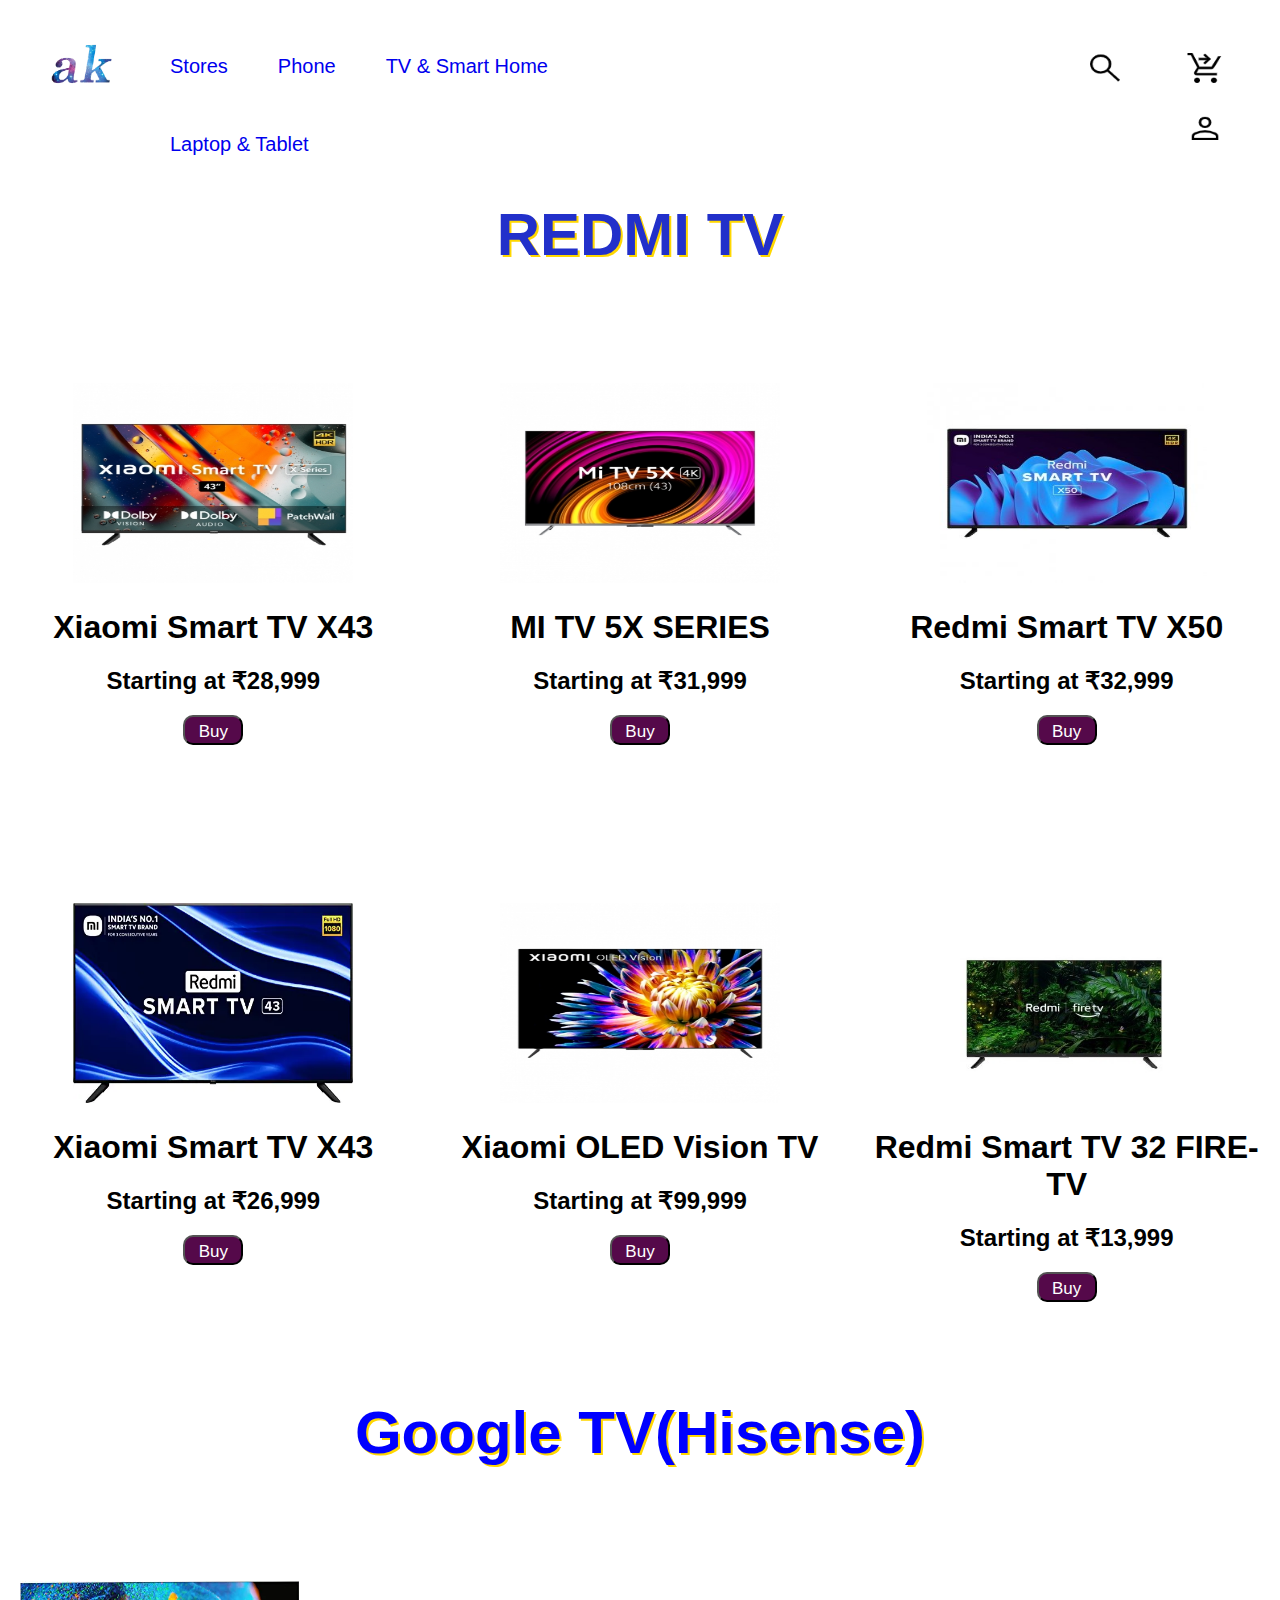
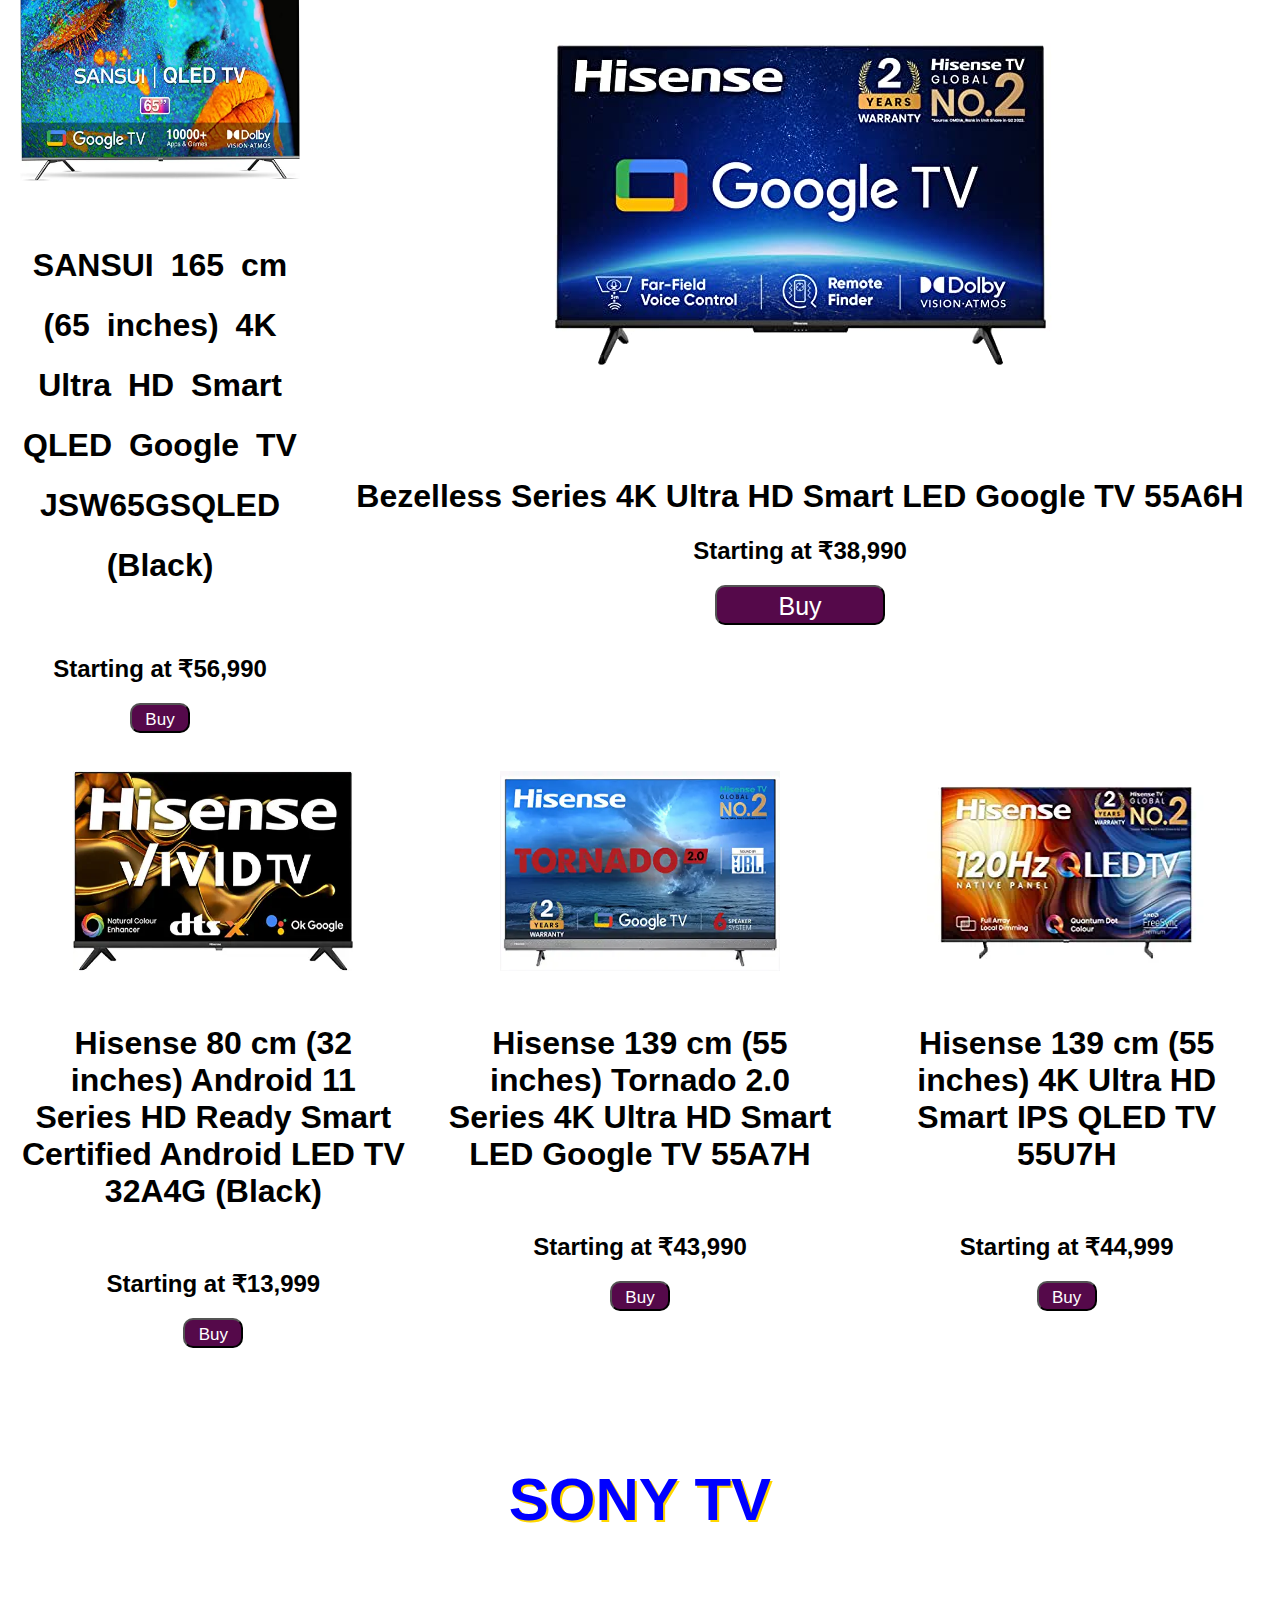
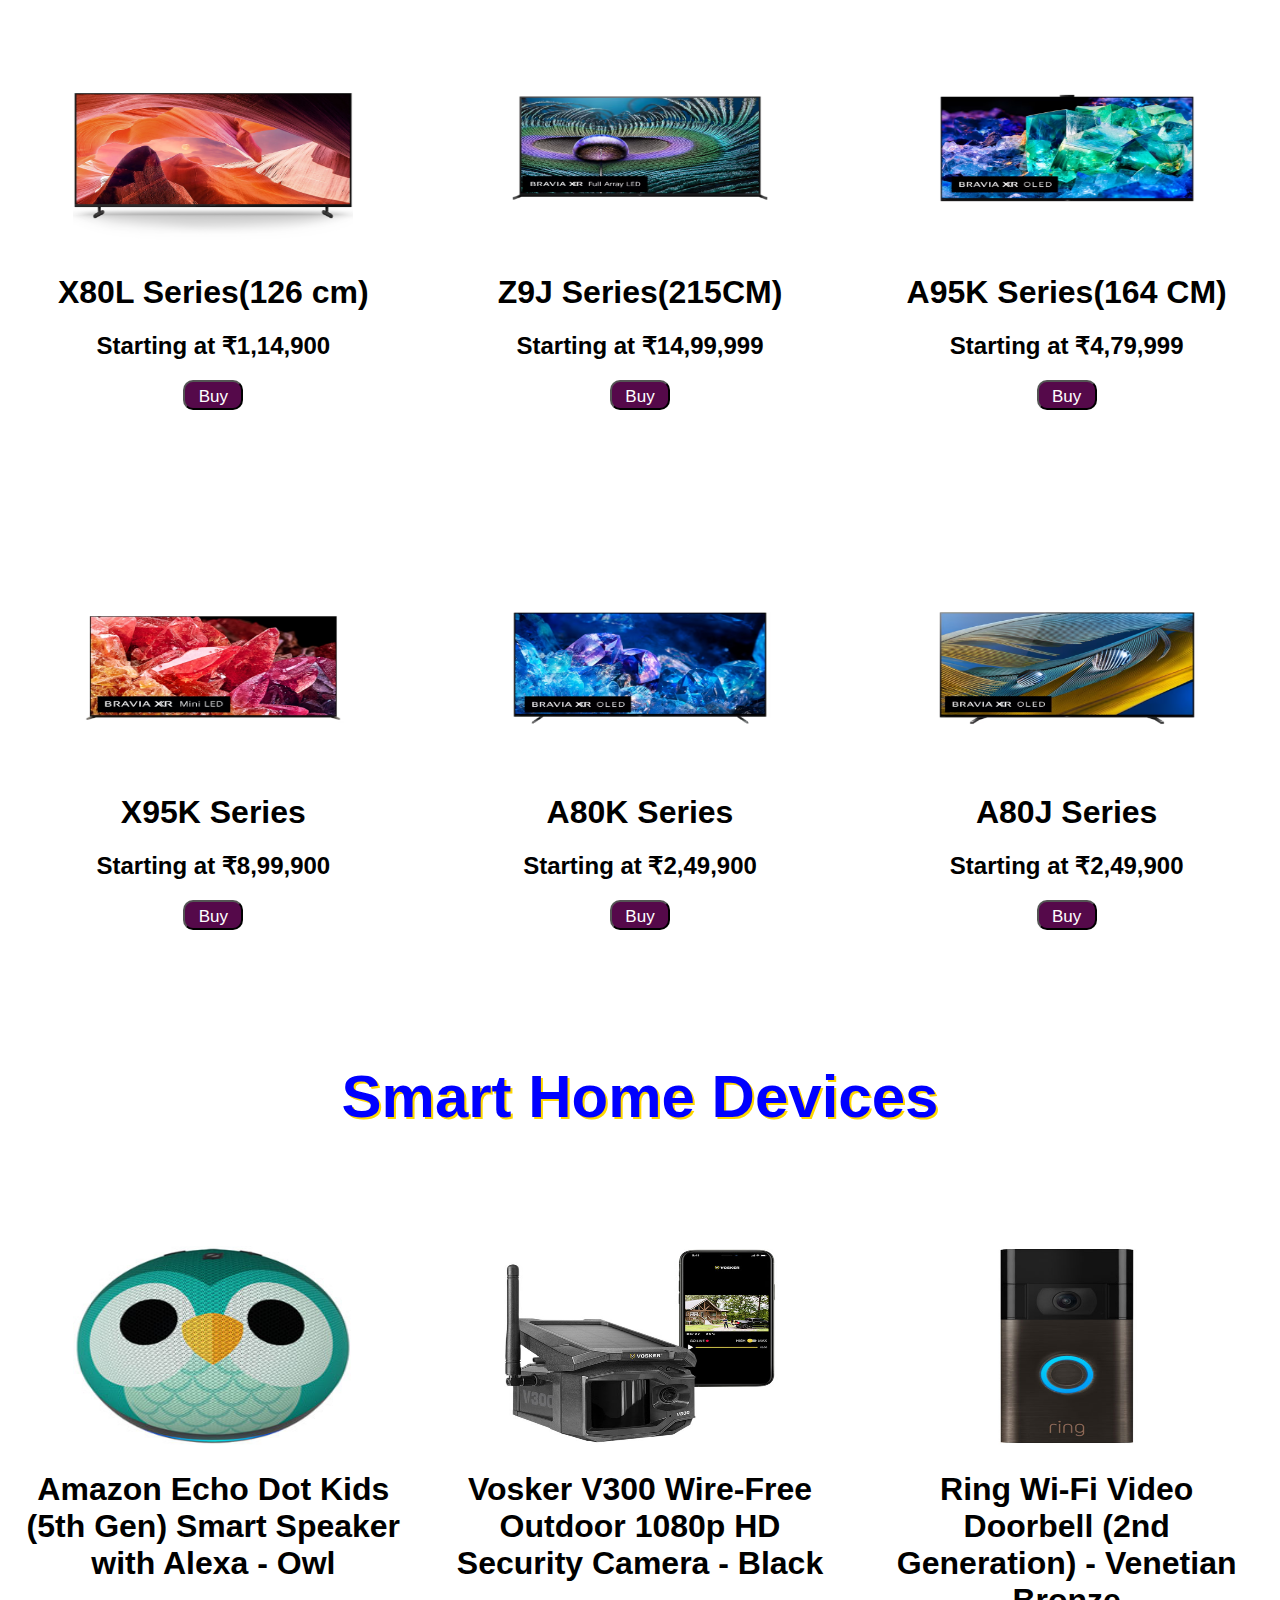
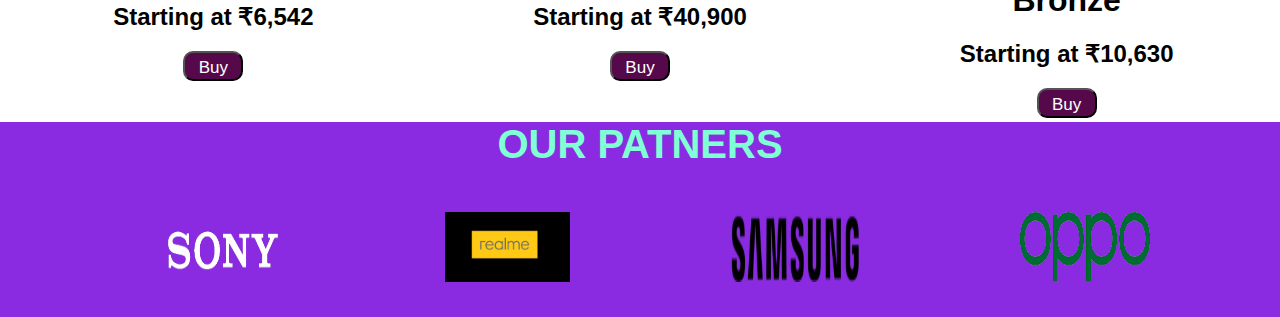
<file: tv.html>
<!DOCTYPE html>
<html lang="en">
<head>
    <meta charset="UTF-8">
    <meta http-equiv="X-UA-Compatible" content="IE=edge">
    <meta name="viewport" content="width=device-width, initial-scale=1.0">
    <link rel="icon" type="x-icon/image" href="images/Abishek_logo-removebg-preview.png">
    <title>ak India</title>
    <link rel="stylesheet" type="text/css" href="tv.css">
</head>
<body>
<div class="menu">
        <header>
            <a href="clgpro.html"><img  class="logo" src="images/Abishek_logo-removebg-preview.png" alt="img"></a>
        </header>
        <nav>
        <ul id="ul">
            <li id="li"class="me1"><a href="stores.html">Stores</a></li>
            <li id="li" class="me1"><a href="phone.html">Phone</a></li>
            <li id="li" class="me1"><a href="tv.html">TV & Smart Home</a></li>
            <li id="li" class="me1"><a href="mypro.html">Laptop & Tablet</a></li>
        </ul>
        </nav>
        <div class="icom">
            <nav>
            <ul id="ul" class="sm">
              <li id="li" >
                <a href=""><img
                    class="search"
                    alt="ak"
                    src="images/search_FILL0_wght400_GRAD0_opsz48.png"
                /></a>
              </li>
              <li id="li" >
                  <img class="search" alt="ak" src="images/shopping_cart_checkout_FILL0_wght400_GRAD0_opsz48.png"
                />
              </li>
              <li id="li" >
            <a href="login.html" ><img class="search" alt="ak" src="images/person_FILL0_wght400_GRAD0_opsz48.png"/></a>
              </li>
            </nav>
            </ul>
          </div>
        </div>
        <div>
        <h1 style="text-align:center;color:rgb(34, 48, 202);text-shadow: 2px 2px gold;padding:4px;font-size:60px;">REDMI TV</h1>
        <div class="redmi">
            <div class="red">
                <img class="th" src="images/xiaomi smart tv.jpg" alt="TV">
                <h1>Xiaomi Smart TV X43</h1>
                <h2>Starting at &#8377;28,999</h2>
                <button class="buy"><a style="color:white;" href="https://www.mi.com/in/product/xiaomi-smart-tv-x-series/">Buy</a></button>
            </div>
            <div class="red">
                <img class="th" src="images/mi tv 5x.jpg" alt="TV">
                <h1>MI TV 5X SERIES</h1>
                <h2>Starting at &#8377;31,999</h2>
                <button class="buy"><a style="color:white;" href="https://www.mi.com/in/product/mi-tv-5x-series/?skupanel=1">Buy</a></button>
            </div>
            <div class="red">
                <img class="th" src="images/smart tv x50.jpg" alt="TV">
                <h1>Redmi Smart TV X50</h1>
                <h2>Starting at &#8377;32,999</h2>
                <button class="buy"><a style="color:white;" href="https://www.mi.com/in/redmi-smart-tv/">Buy</a></button>
            </div>
        </div>
        <div class='redmi'>
            <div class="red">
                <img class="th"src="images/redmi smart tv x43.jpg" alt="TV">
                <h1>Xiaomi Smart TV X43</h1>
                <h2>Starting at &#8377;26,999</h2>
                <button class="buy"><a style="color:white;" href="https://www.mi.com/in/redmi-smart-tv/?skupanel=1">Buy</a></button>
            </div>
            <div class="red">
                <img class="th" src="images/xiamomi oled.jpg" alt="TV">
                <h1>Xiaomi OLED Vision TV</h1>
                <h2>Starting at &#8377;99,999</h2>
                <button class="buy"><a style="color:white;" href="https://www.mi.com/in/product/xiaomi-oled-vision-tv/specs">Buy</a></button>
            </div>
            <div class="red">
                <img class="th" src="images/fire tv.jpg" alt="TV">
                <h1>Redmi Smart TV 32 FIRE-TV</h1>
                <h2>Starting at &#8377;13,999</h2>
                <button class="buy"><a style="color:white;"href="https://www.mi.com/in/product/redmi-smart-tv-32-fire-tv/?skupanel=1">Buy</a></button>
            </div>
        </div>
        <h1 style="text-align:center;color:blue;text-shadow: 2px 2px gold;padding:4px;font-size:60px;">Google TV(Hisense)</h1>
        <div class="redmi">
            <div class="red2">
                <img class="th" src="images/sansui.webp" alt="TV">
                <h1 style="margin-top:50px;word-spacing:8px;line-height:60px;">SANSUI 165 cm (65 inches) 4K Ultra HD Smart QLED Google TV JSW65GSQLED (Black)</h1>
                <h2 style="margin-top:60px;">Starting at &#8377;56,990</h2>
                <button class="buy"><a style="color:white;" href="https://www.amazon.in/SANSUI-inches-Ultra-Google-JSW65GSQLED/dp/B0BNMY9ZX2/ref=sr_1_15_sspa?crid=3H9C2BGXAMX5A&keywords=hisense&qid=1682841340&s=electronics&sprefix=hisen%2Celectronics%2C415&sr=1-15-spons&sp_csd=d2lkZ2V0TmFtZT1zcF9tdGY&psc=1">Buy</a></button>
            </div>
            <div class="red1">
                <img  class="th1" src="images/hisense 2.jpg" alt="TV">
                <h1>Bezelless Series 4K Ultra HD Smart LED Google TV 55A6H</h1>
                <h2>Starting at &#8377;38,990</h2>
                <button class="buy" style="width:170px;height:40px;font-size:25px;color:aliceblue;"><a style="color:white;" href="https://www.amazon.in/dp/B0B2CR7N3N/ref=sspa_dk_detail_3?psc=1&pd_rd_i=B0B2CR7N3N&pd_rd_w=pHbpK&content-id=amzn1.sym.1ab86ed4-e009-4190-bbae-77cbcace0264&pf_rd_p=1ab86ed4-e009-4190-bbae-77cbcace0264&pf_rd_r=60J539TV04T6MBJVRC6M&pd_rd_wg=4WPEG&pd_rd_r=bb032cb0-e377-47e8-ae34-dc68cc590cd5&sp_csd=d2lkZ2V0TmFtZT1zcF9kZXRhaWxfdGhlbWF0aWM&spLa=[base64]">Buy</a></button>
            </div>
        </div>
        <div class="redmi">
            
             <div class="red3">
                <img class="th" src="images/hisense1.webp" alt="google tv">
                <h1 style="margin-top:50px;">Hisense 80 cm (32 inches) Android 11 Series HD Ready Smart Certified Android LED TV 32A4G (Black)</h1>
                <h2 style="margin-top:60px;">Starting at &#8377;13,999</h2>
                <button class="buy"><a style="color:white;" href="https://www.amazon.in/Hisense-inches-Certified-Android-32A4G/dp/B099JHLQX8/ref=sr_1_9?crid=3H9C2BGXAMX5A&keywords=hisense&qid=1682841340&s=electronics&sprefix=hisen%2Celectronics%2C415&sr=1-9&th=1">Buy</a></button>
             </div>     
             <div class="red3">
                <img class="th" src="images/toranado2.webp" alt="google tv">
                <h1 style="margin-top:50px;">Hisense 139 cm (55 inches) Tornado 2.0 Series 4K Ultra HD Smart LED Google TV 55A7H</h1>
                <h2 style="margin-top:60px;">Starting at &#8377;43,990</h2>
                <button class="buy"><a style="color:white;" href="https://www.amazon.in/Hisense-inches-Tornado-Google-55A7H/dp/B0B9WYJYK2/ref=sr_1_3?crid=3H9C2BGXAMX5A&keywords=hisense&qid=1682841340&s=electronics&sprefix=hisen%2Celectronics%2C415&sr=1-3">Buy</a></button>
             </div>
             <div class="red3">
                <img class="th" src="images/120hz.webp" alt="google tv">
                <h1 style="margin-top:50px;">Hisense 139 cm (55 inches) 4K Ultra HD Smart IPS QLED TV 55U7H</h1>
                <h2 style="margin-top:60px;">Starting at &#8377;44,999</h2>
                <button class="buy"><a style="color:white;" href="https://www.amazon.in/dp/B0B9Y38WV7/ref=sspa_dk_detail_5?pd_rd_i=B0B9Y38WV7&pd_rd_w=pHbpK&content-id=amzn1.sym.1ab86ed4-e009-4190-bbae-77cbcace0264&pf_rd_p=1ab86ed4-e009-4190-bbae-77cbcace0264&pf_rd_r=60J539TV04T6MBJVRC6M&pd_rd_wg=4WPEG&pd_rd_r=bb032cb0-e377-47e8-ae34-dc68cc590cd5&sp_csd=d2lkZ2V0TmFtZT1zcF9kZXRhaWxfdGhlbWF0aWM&spLa=[base64]&th=1">Buy</a></button>
             </div> 
        </div>
        <h1 style="text-align:center;color:blue;text-shadow: 2px 2px gold;padding:4px;font-size:60px;">SONY TV</h1>
        <div class="redmi">
            <div class="red">
                <img  class="th" src="images/x80.webp" alt="TV">
                <h1>X80L Series(126 cm)</h1>
                <h2>Starting at &#8377;1,14,900</h2>
                <button class="buy"><a style="color:white;" href="https://www.sony.co.in/bravia/products/x80l-x81bl-series/buy">Buy</a></button>
            </div>
            <div class="red">
                <img class="th" src="images/z9j.avif" alt="TV">
                <h1>Z9J Series(215CM)</h1>
                <h2>Starting at &#8377;14,99,999</h2>
                <button class="buy"><a style="color:white;" href="https://www.sony.co.in/electronics/televisions/z9j-series/buy">Buy</a></button>
            </div>
            <div class="red">
                <img class="th" src="images/A95kseries.avif" alt="TV">
                <h1>A95K Series(164 CM)</h1>
                <h2>Starting at &#8377;4,79,999</h2>
                <button class="buy"><a style="color:white;" href="https://www.sony.co.in/electronics/televisions/a95k-series/buy">Buy</a></button>
            </div>
        </div>
        <div class="redmi">
            <div class="red">
                <img  class="th" src="images/x95k.avif" alt="TV">
                <h1>X95K Series</h1>
                <h2>Starting at &#8377;8,99,900</h2>
                <button class="buy"><a style="color:white;" href="https://www.sony.co.in/electronics/televisions/x95k-series/buy">Buy</a></button>
            </div>
            <div class="red">
                <img class="th" src="images/a80k.avif" alt="TV">
                <h1>A80K Series</h1>
                <h2>Starting at &#8377;2,49,900</h2>
                <button class="buy"><a style="color:white;" href="https://www.sony.co.in/electronics/televisions/a80k-a83k-a84k-series/buy">Buy</a></button>
            </div>
            <div class="red">
                <img class="th" src="images/a80j.avif" alt="TV">
                <h1>A80J Series</h1>
                <h2>Starting at &#8377;2,49,900</h2>
                <button class="buy"><a style="color:white;" href="https://www.sony.co.in/electronics/televisions/a80j-series/buy">Buy</a></button>
            </div>
        </div>
        </div>
        <h1 style="text-align:center;color:blue;text-shadow: 2px 2px gold;padding:4px;font-size:60px;">Smart Home Devices</h1>
        <div class="redmi">
            <div class="red">
                <img  class="th" src="images/amazon echo.jpg" alt="TV">
                <h1>Amazon Echo Dot Kids (5th Gen) Smart Speaker with Alexa - Owl</h1>
                <h2>Starting at &#8377;6,542</h2>
                <button class="buy"><a style="color:white;" href="https://www.bestbuy.ca/en-ca/product/amazon-echo-dot-kids-5th-gen-smart-speaker-with-alexa-owl/16538037">Buy</a></button>
            </div>
            <div class="red">
                <img class="th" src="images/vosker.jpg" alt="TV">
                <h1>Vosker V300 Wire-Free Outdoor 1080p HD Security Camera - Black</h1>
                <h2>Starting at &#8377;40,900</h2>
                <button class="buy"><a style="color:white;" href="https://www.bestbuy.ca/en-ca/product/vosker-v300-wire-free-outdoor-1080p-hd-security-camera-black/16642908">Buy</a></button>
            </div>
            <div class="red">
                <img class="th" src="images/smart bell.jpg" alt="TV">
                <h1>Ring Wi-Fi Video Doorbell (2nd Generation) - Venetian Bronze</h1>
                <h2>Starting at &#8377;10,630</h2>
                <button class="buy"><a style="color:white;" href="https://www.bestbuy.ca/en-ca/product/ring-wi-fi-video-doorbell-2nd-generation-venetian-bronze/15254430">Buy</a></button>
            </div>
        </div>
        </div>
        <footer style="background-color: blueviolet;">
            <h1 style="text-align:center;color:aquamarine;margin-bottom:40px;font-size:40px;">OUR PATNERS</h1>
            <div style="display:flex"> 
                <img class="icons" src="images/sony_icon-removebg-preview.png" alt="patners">
                <img  class="icons" src="images/realme icon.png" alt="patners">
                <img class="icons" src="images/samsung icon.png" alt="patners">
                <img class="icons" src="images/oppo-removebg-preview.png" alt="patners">
                <img class="icons" src="images/Hisense_icon-removebg-preview.png" alt="patners">
            </div>

        </footer>
</body>
</html>
</file>
<file: clgpro.css>
html,body {
  width: 100%;
  height: auto;
  margin: 0px;
  padding: 0px;
  overflow-x: hidden; 
  font-family:Helvetica;
  

}
header {
  margin-top: 20px;
  margin-left: 40px;
}
.logo {
  margin-top: 5px;
  width: 80px;
  height: 80px;
}
#ul {
  list-style-type: none;
  margin: 0;
  padding: 0;
  width: 100%;
  height: 10px;
}
#li {
  float: left;
}
#li a {
  text-decoration: none;
  display: block;
  font-size: 20px;
  position: relative;
}
.menu {
  display: flex;
  color:blue;
}
.me1 {
  margin-top: 55px;
  margin-left: 50px;
}
.me1 :hover {
  color: orange;
}
.me2 {
  
  margin-left: 30px;
  font-size: 20px;
  float: right;
  margin-top:25px;
}
.me2 :hover {
  color: orange;
}
.icom {
  margin-left: 340px;
  position: relative;
  display: flex;
  margin-top: 30px;;
}
.search {
  width: 40px;
  height: 36px;
  margin-left: 80px;
 margin-top:20px;
  float:inline-block;
}
.firsti {
  margin: 0;
  padding: 0;
  background-image: url("images/firsti.jpg");
  width: 100%;
  height: 480px;
  background-size: cover;
  margin-top: 10px;
}
.give {
  color: white;
  padding-top: 100px;
  margin-left: 10%;
  font-family: Cambria;
  font-size: 30px;
}
.a2 {
  border: black;
  color: rgb(9, 7, 7);
  padding: 2px;
  width: 180px;
  border-radius: 20px;
  height: 40px;
  font-size: 20px;
  font-family: Cambria;
}
.sm {
  margin-left: 10%;
}
.second {
  top: 20px;
  bottom: 20px;
  left:2px;
  right: 20px;
  background-image: url("images/Untitled-1.jpg");
  width: 49%;
  height: 650px;
  background-size: cover;
  float: left;
  text-align:center;
}
.third {
  background-image: url("images/download.png");
  width: 750px;
  height: 500px;
  display: inline-block;
 background-size: cover;
 text-align:center;
 margin-top:70px;
 padding:20px;

}
.firstim{
  display:flex;
}

.tv {
  background-image: url("images/tv.webp");
  float: left;
  width: 50%;
  height: 600px;
  background-size: cover;
  margin-top: 30px;
  color:azure;
}
.tv1{
  background-image: url("images/samtv.webp");
  width: 48%;
  height: 600px;
  background-size: cover;
  margin-top: 30px;
  color:rgb(21, 160, 160);

}
.inline{
  display:flex;
}
.n1 {
  font-size: 37px;
  margin-left: 60px;
  font-family:Helvetica;
  color:aliceblue;
}
.n2 {
  font-size: 20px;
  margin-left: 20%;
  font-family:Helvetica;
}
.n3 {
  font-size: 20px;
  margin-left: 27%;
  color: rgb(246, 243, 238);
  text-decoration:none;
}
.imk{
  margin-left:250px;
  margin-top:50px;
}
.hp{
  padding:10px;
  width:100%;
  height:370px;
}
.lear{
  font-family:Helvetica;
  font-size: 35px;
  color: rgb(14, 25, 155);
  margin-left:50px;
  text-decoration: none;
  margin-bottom: 100px;
  clear: both;
}
.lear:hover{
  text-decoration:underline;
}
.vid{
  margin-top: 30px;
  box-sizing: border-box;
  box-shadow: 8px 8px 8px 8px rgb(208, 193, 193);
  height:500px;
  width:80%;
  padding:50px;
  margin-left:15%;
  display:inline-block;
}
.heli{
  height:400px;
  width:50%;
  float:left;
}
.dis{
  float:right;
}
.redmi5g{
  text-decoration: none;
}
.redmi5g:hover{
  text-decoration: underline;
}
.big{
  text-decoration: none;
}
.big:hover{
  text-decoration:underline;
}
a{
  text-decoration:none;
  color:black;
}
a:hover{
  text-decoration: underline;
}
.vid1{
  margin-top: 60px;
  box-sizing: border-box;
  box-shadow: 8px 8px 8px 8px rgb(208, 193, 193);
  height:500px;
  width:47%;
  padding:50px;
  margin-left:80px;
  display:inline-block;
}
.miwar{
  margin-top:50px;
  display:inline-block;
  margin-left:10px;

}
.mi{
  width:100px;
  height:100px;
  padding:10px;
  margin-left:70px;
}
.waran{
  display:inline-block;
 
}
.mi1{
  margin:23px;
  font-size:16px;
}
.mibox{
  box-sizing: border-box;
  box-shadow:5px 5px 5px 5px rgb(225, 215, 215);
  width:43%;
  height:500px;
  margin-top:60px;
  margin-right:40px;
  float:right;

}
.mk{
  padding-top:70px;
  padding-left:70px;
  padding-right:70px;
  text-align: center;
  font-size:45px;
}
.mk1{
  padding:20px;
  margin-left:20px;
  font-size:20px;
}
.mk3{
  padding-top:70px;
  padding-left:70px;
  padding-right:70px;
  text-align: center;
  font-size:45px;
}
.mk4{
  padding:20px;
  font-size:20px;
}
.foot{
  background-color:black;
  color:white;
  padding:20px;
  margin-bottom:0;
}
ol{
  list-style-type: none;
  float:left;
}
.pro{
  padding:8px;
  color:bisque;
}
.hi{
  color:silver;
  padding:30px;
}
.h2{
  color:aliceblue;
  text-align:center;
  margin-bottom:20px;
  padding:10px;
}
.icon{
  height:40px;
  width:40px;
  padding:10px;
  margin-left:20px;
  margin-top:15px;
}

.design{
  font-size:33px;
}
a{
  text-decoration:none;
}
a:hover{
  text-decoration: underline;
}
</file>
<file: laptop.css>
html,body {
    width: 100%;
    height: auto;
    margin: 0px;
    padding: 0px;
    overflow-x: hidden; 
    font-family:Helvetica;
    
  
  }
  header {
    margin-top: 20px;
    margin-left: 40px;
  }
  .logo {
    margin-top:5px;
    width: 80px;
    height: 80px;
  }
  #ul {
    list-style-type: none;
    margin: 0;
    padding: 0;
    width: 100%;
    height: 10px;
  }
  #li {
    float: left;
  }
  #li a {
    text-decoration: none;
    display: block;
    font-size: 20px;
    position: relative;
  }
  .menu {
    display: flex;
    color:blue;
  }
  .me1 {
    margin-top: 55px;
    margin-left: 50px;
  }
  .me1 :hover {
    color: orange;
  }
  .me2 {
  
    margin-left: 40px;
    font-size: 20px;
    float: right;
    margin-top:30px;
  }
  .me2 :hover {
    color: orange;
  }
  .icom {
    margin-left: 380px;
    position: relative;
    display: flex;
    margin-top: 30px;;
  }
  .search {
    width: 40px;
    height: 36px;
    margin-left: 70px;
   margin-top:25px;
    float:inline-block;
  }
  .red{
    box-sizing: border-box;
    width:270px;
    height:350px;
    margin-left:20px;
    border-radius:2px;
    text-align:center;
  }
  .red:hover{
    box-shadow: 2px 2px 2px 2px rgb(160, 196, 15);
  }
  .redm{
    height:130px;
    width:120px;
    margin:20px;
  }
  .buy{
    width:60px;
    height:30px;
    background:rgb(20, 149, 213);
    padding:5px;
    border-radius:10px;
    font-size:17px;
  }
  a{
    text-decoration:none;
  }
  a:hover{
    color:azure;
  }
  .redmi{
    display:flex;
  }
  .th{
    margin-top:20px;
    height:100px;
    width:160px;
    padding:20px;
  }
  .th1{
    margin-top:20px;
    height:80px;
    width:70px;
    padding:20px;
  }
  .th2{
    margin-top:20px;
    height:140px;
    width:160px;

  }
</file>
<file: phone.css>
html,body {
    width: 100%;
    height: auto;
    margin: 0px;
    padding: 0px;
    overflow-x: hidden; 
    font-family:Helvetica;
    
  
  }
  header {
    margin-top: 20px;
    margin-left: 40px;
  }
  .logo {
    margin-top: 5px;
    width: 80px;
    height: 80px;
  }
  #ul {
    list-style-type: none;
    margin: 0;
    padding: 0;
    width: 100%;
    height: 10px;
  }
  #li {
    float: left;
  }
  #li a {
    text-decoration: none;
    display: block;
    font-size: 20px;
    position: relative;
  }
  .menu {
    display: flex;
    padding: 10px;
    color:blue;
  }
  .me1 {
    margin-top: 55px;
    margin-left: 40px;
  }
  .me1 :hover {
    color: orange;
  }
  .me2 {
  
    margin-left: 60px;
    font-size: 20px;
    float: right;
    margin-top:20px;
  }
  .me2 :hover {
    color: orange;
  }
  .icom {
    margin-left: 380px;
    position: relative;
    display: flex;
    margin-top: 30px;;
  }
  .search {
    width: 40px;
    height: 36px;
    margin-left: 70px;
   margin-top:15px;
    float:inline-block;
  }
  .red{
    box-sizing: border-box;
    width:230px;
    height:350px;
    margin-left:20px;
    border-radius:2px;
    text-align:center;
  }
  .red:hover{
    box-shadow: 2px 2px 2px 2px rgb(15, 163, 196);
  }
  .redm{
    height:130px;
    width:120px;
    margin:20px;
  }
  .buy{
    width:60px;
    height:30px;
    background:rgb(14, 165, 92);
    padding:5px;
    border-radius:10px;
    font-size:17px;
  }
  a{
    text-decoration:none;
  }
  a:hover{
    color:azure;
  }
  .redmi{
    display:flex;
  }
</file>
<file: tv.css>
html,body {
    width: 100%;
    height: auto;
    margin: 0px;
    padding: 0px;
    overflow-x: hidden; 
    font-family:Helvetica;
    
  
  }
  header {
    margin-top: 20px;
    margin-left: 40px;
  }
  .logo {
    margin-top:5px;
    width: 80px;
    height: 80px;
  }
  #ul {
    list-style-type: none;
    margin: 0;
    padding: 0;
    width: 100%;
    height: 10px;
  }
  #li {
    float: left;
  }
  #li a {
    text-decoration: none;
    display: block;
    font-size: 20px;
    position: relative;
  }
  .menu {
    display: flex;
    color:blue;
  }
  .me1 {
    margin-top: 55px;
    margin-left: 50px;
  }
  .me1 :hover {
    color: orange;
  }
  .me2 {
  
    margin-left: 50px;
    font-size: 20px;
    float: right;
    margin-top:25px;
  }
  .me2 :hover {
    color: orange;
  }
  .icom {
    margin-left: 380px;
    position: relative;
    display: flex;
    margin-top: 30px;;
  }
  .search {
    width: 40px;
    height: 36px;
    margin-left: 60px;
   margin-top:20px;
    float:inline-block;
  }
  .red{
    box-sizing: border-box;
    width:450px;
    height:480px;
    margin-left:20px;
    border-radius:10px;
    text-align:center;
    margin-left:50px;
    margin:20px;
  }
  .red:hover{
    box-shadow: 2px 2px 2px 2px rgb(199, 17, 105);
  }
  .red2{
    box-sizing: border-box;
    width:450px;
    height:750px;
    margin-left:20px;
    border-radius:10px;
    text-align:center;
    margin-left:50px;
    margin:20px;
  }
  .red2:hover{
    box-shadow: 2px 2px 2px 2px rgb(199, 17, 105);
  }
  .redm{
    height:130px;
    width:120px;
   
  }
  .buy{
    width:60px;
    height:30px;
    color:white;
    background:rgb(85, 9, 74);
    padding:5px;
    border-radius:10px;
    font-size:17px;
  }
  a{
    text-decoration: none;;
  }
  a:hover{
    color:rgb(109, 208, 208);
  }
  .redmi{
    display:flex;
  }
  .th{
    height:200px;
    width:280px;
    margin-top:50px;
  }
  
  .red1{
    box-sizing: border-box;
    width:1550px;
    height:750px;
    margin-left:20px;
    border-radius:10px;
    text-align:center;
    margin-left:50px;
    margin:20px;
  }
  .red1:hover{
    box-shadow: 2px 2px 2px 2px rgb(199, 17, 105);
  }
  .red3{
    box-sizing: border-box;
    width:650px;
    height:680px;
    margin-left:20px;
    border-radius:10px;
    text-align:center;
    margin-left:50px;
    margin:20px;
  }
  .red3:hover{
    box-shadow: 2px 2px 2px 2px rgb(199, 17, 105);
  }
  .icons{
    height:70px;
    width:130px;
    margin-left:150px;
    padding:5px;
    margin-bottom:30px;
  }
</file>
